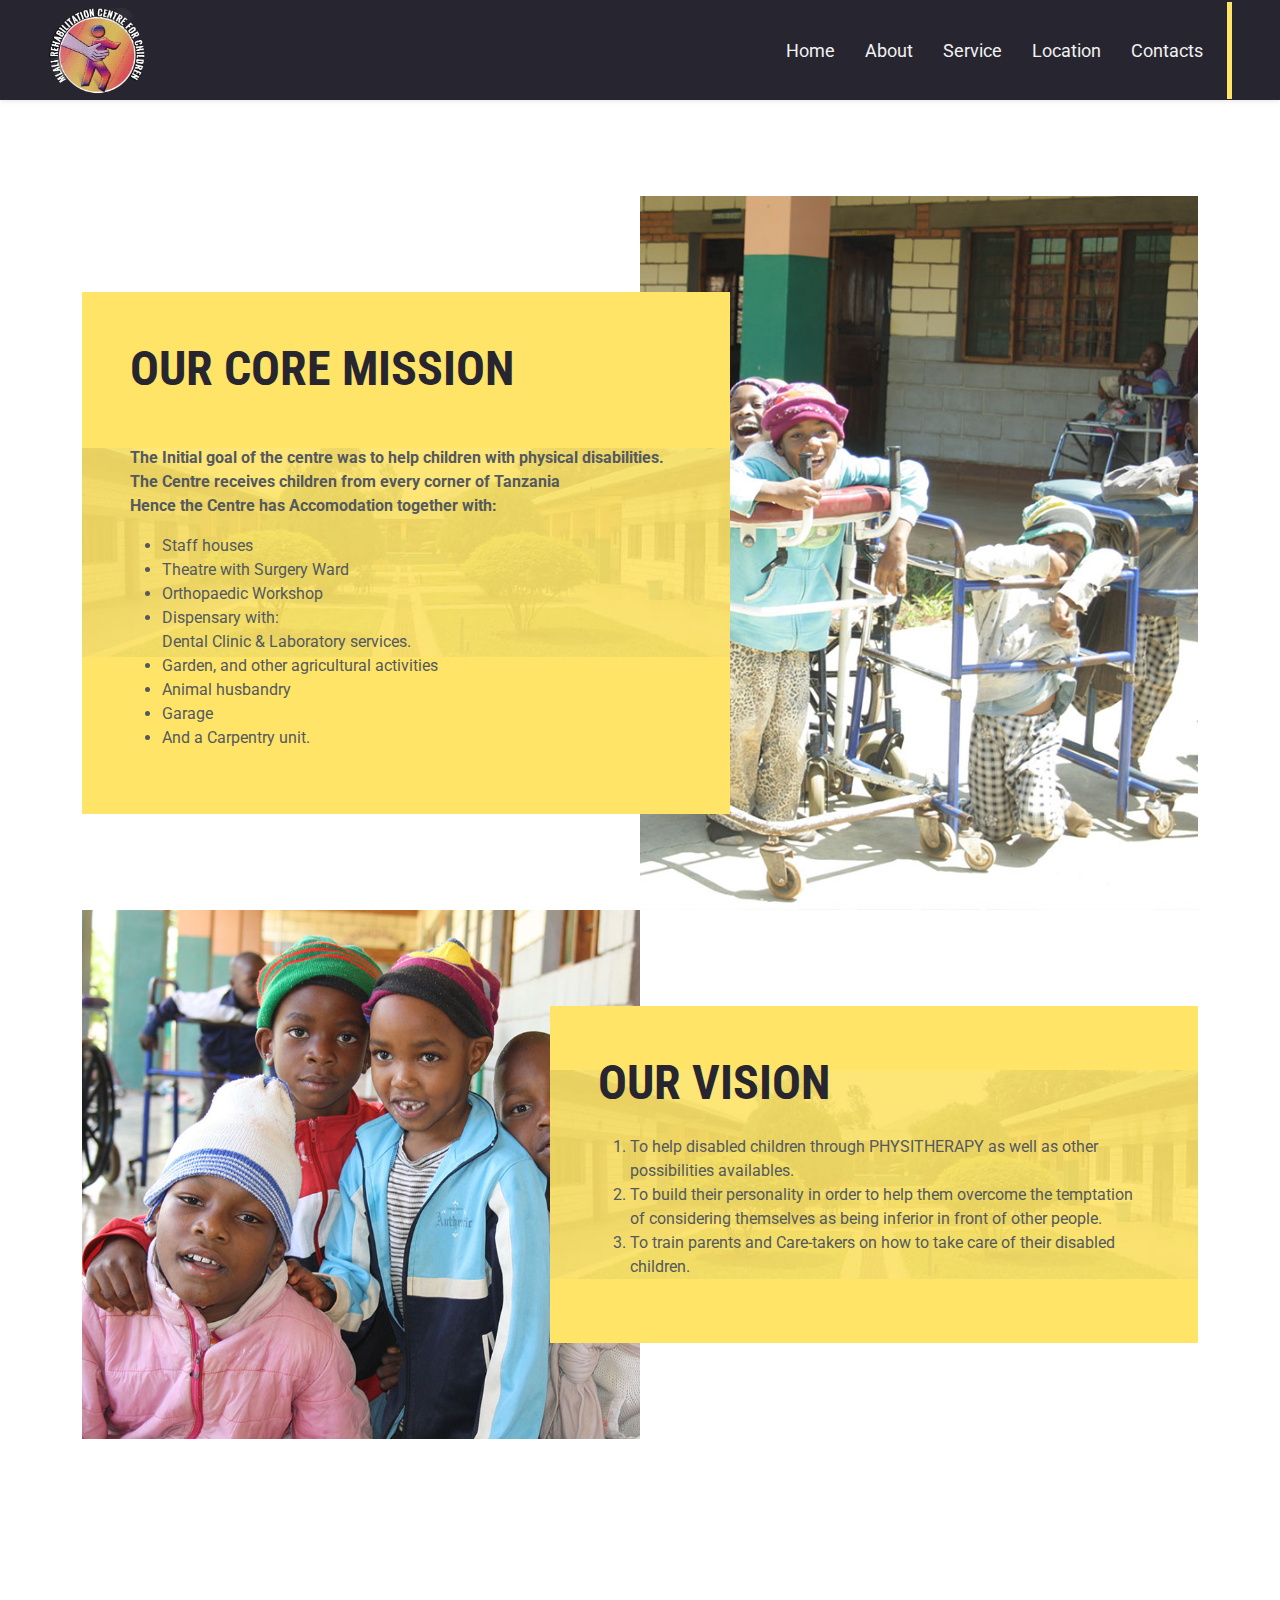
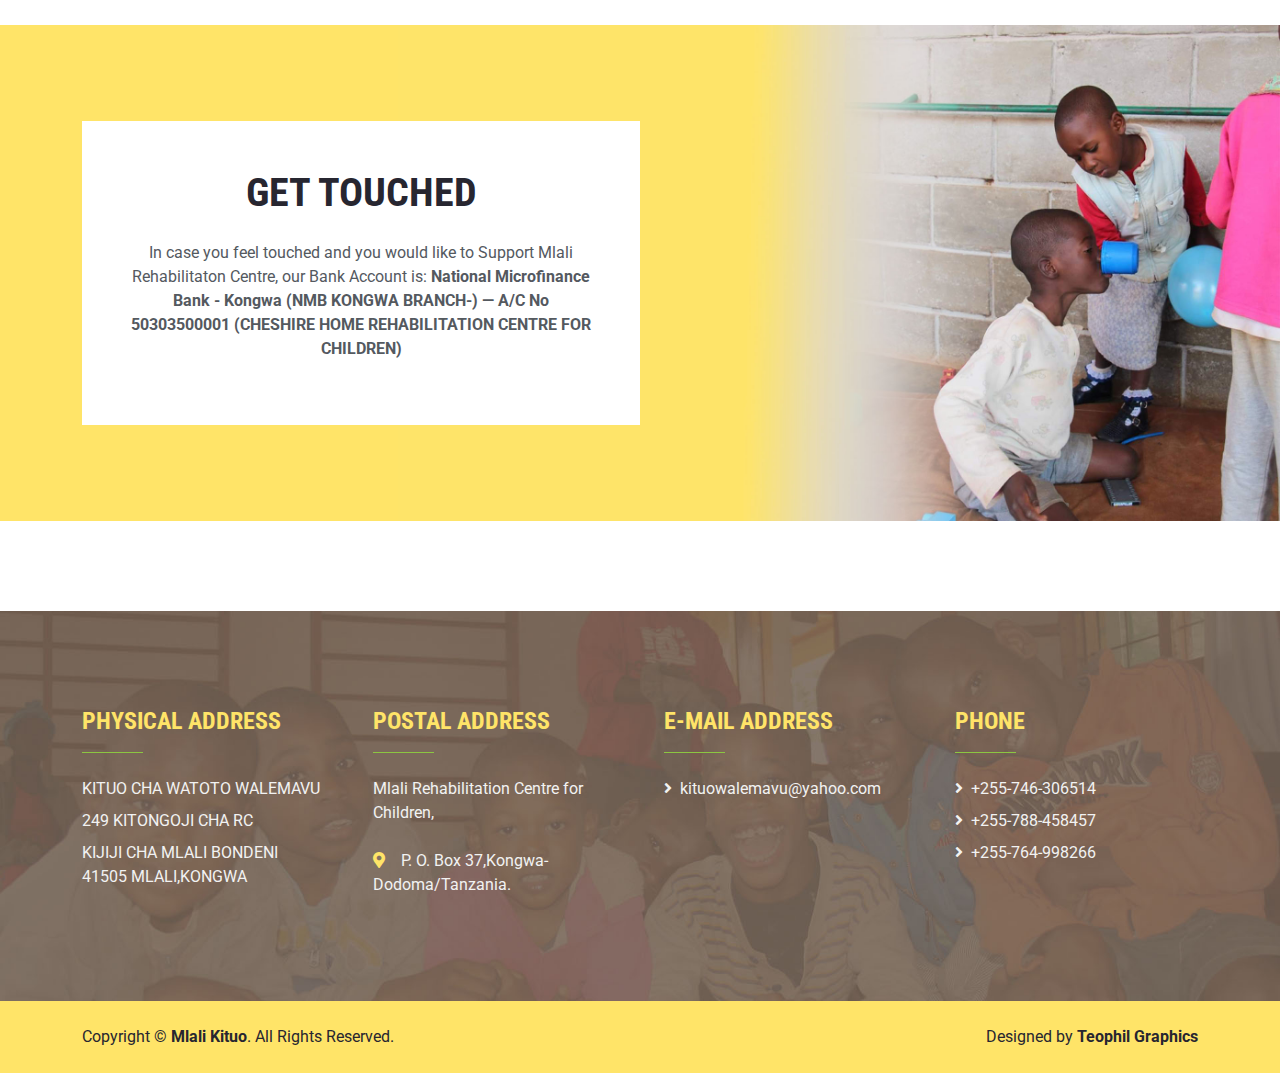
<file: about.html>
<!DOCTYPE html>
<html lang="en">

<head>
    <meta charset="utf-8">
    <title> Mlali Kituo </title>
    <meta content="width=device-width, initial-scale=1.0" name="viewport">
    <meta content="Free HTML Templates" name="keywords">
    <meta content="Free HTML Templates" name="description">

    <!-- Favicon -->
    <link href="img/fevicon.png" rel="icon" type="">

    <!-- Google Web Fonts -->
    <link rel="preconnect" href="https://fonts.gstatic.com">
    <link href="https://fonts.googleapis.com/css2?family=Roboto+Condensed:wght@400;700&family=Roboto:wght@400;700&display=swap" rel="stylesheet">  

    <!-- Icon Font Stylesheet -->
    <link href="https://cdnjs.cloudflare.com/ajax/libs/font-awesome/5.15.0/css/all.min.css" rel="stylesheet">
    <link href="https://cdn.jsdelivr.net/npm/bootstrap-icons@1.4.1/font/bootstrap-icons.css" rel="stylesheet">

    <!-- Libraries Stylesheet -->
    <link href="lib/owlcarousel/assets/owl.carousel.min.css" rel="stylesheet">

    <!-- Customized Bootstrap Stylesheet -->
    <link href="css/bootstrap.min.css" rel="stylesheet">

    <!-- Template Stylesheet -->
    <link href="css/style.css" rel="stylesheet">
</head>

<body>
    

    <!-- Navbar Start -->
    <nav class="navbar navbar-expand-lg bg-dark navbar-dark shadow-sm px-5 py-3 py-lg-0">
        <a href="index.html" class="navbar-brand p-0">
            <img class="rounded-circle me-2" src="img/LOGO.png" width="100"height="100"alt="">
        </a>
        <button class="navbar-toggler" type="button" data-bs-toggle="collapse" data-bs-target="#navbarCollapse">
            <span class="navbar-toggler-icon"></span>
        </button>
        <div class="collapse navbar-collapse" id="navbarCollapse">
            <div class="navbar-nav ms-auto py-0 pe-4 border-end border-5 border-primary">
                <a href="index.html" class="nav-item nav-link">Home</a>
                <a href="about.html" class="nav-item nav-link">About</a>
                <a href="service.html" class="nav-item nav-link">Service</a>
                 <a href="Location.html" class="nav-item nav-link">Location</a>
                <a href="contact.html" class="nav-item nav-link">Contacts</a>
            </div>
        </div>
    </nav>
    <!-- Navbar End -->

      <!-- About Start -->
    <div class="container-fluid py-5">
        <div class="container py-5">
            <div class="row gx-0 mb-3 mb-lg-0">
                <div class="col-lg-6 my-lg-5 py-lg-5">
                    <div class="about-start bg-primary p-5">
                        <h1 class="display-5 mb-4">OUR CORE MISSION</h1>
                       <p><b>
                            <br>The Initial goal of the centre was to help children with physical disabilities.
                            <br>The Centre receives children from every corner of Tanzania
                            <br>Hence the Centre has Accomodation together with:</b></p>
                        <ul>
                            <li> Staff houses</li>
                            <li>Theatre with Surgery Ward </li>
                            <li>Orthopaedic Workshop</li>
                            <li> Dispensary with:
                                <br>Dental Clinic & Laboratory services.</li>
                                <li>Garden, and other agricultural activities</li>
                                <li>Animal husbandry </li>
                                <li>Garage</li>
                                <li>And a Carpentry unit.</li>
                        </ul>

                    </div>
                </div>
                <div class="col-lg-6" style="min-height: 400px;">
                    <div class="position-relative h-100">
                        <img class="position-absolute w-100 h-100" src="img/about-1.jpg" style="object-fit: cover;">
                    </div>
                </div>
            </div>
            <div class="row gx-0">
                <div class="col-lg-6" style="min-height: 400px;">
                    <div class="position-relative h-100">
                        <img class="position-absolute w-100 h-100" src="img/about-2.jpg" style="object-fit: cover;">
                    </div>
                </div>
                <div class="col-lg-6 my-lg-5 py-lg-5">
                    <div class="about-end bg-primary p-5">
                        <h1 class="display-5 mb-4">OUR VISION</h1>
                        <ol>
                            <li>To help disabled children through PHYSITHERAPY as well as other possibilities availables.</li>
                            <li>To build their personality in order to help them overcome the temptation of considering themselves as being inferior in front of other people.</li>
                            <li>To train parents and Care-takers on how to take care of their disabled children.</li>
                        </ol>
                    </div>
                </div>
            </div>
        </div>
    </div>
    <!-- About End -->


    <!-- Quote Start -->
    <div class="container-fluid bg-primary bg-quote py-5" style="margin: 90px 0;">
        <div class="container py-5">
            <div class="row g-0 justify-content-start">
                <div class="col-lg-6">
                    <div class="bg-white text-center p-5">
                        <h1 class="mb-4">GET TOUCHED</h1>
                        <p>In case you feel touched and you would like to Support Mlali Rehabilitaton Centre, our Bank Account is:<b> National Microfinance Bank - Kongwa (NMB KONGWA BRANCH-) —
A/C No 50303500001 (CHESHIRE HOME REHABILITATION CENTRE FOR CHILDREN)</b></p>
                    </div>
                </div>
            </div>
        </div>
    </div>
    <!-- Quote End -->    

       <!-- Footer Start -->
    <div class="container-fluid bg-dark bg-footer text-light py-5">
        <div class="container py-5">

            <div class="row g-5">
                <div class="col-lg-3 col-md-6">
                    <h4 class="text-primary">PHYSICAL ADDRESS</h4>
                    <hr class="w-25 text-secondary mb-4" style="opacity: 1;">
                    <p class="mb-2">KITUO CHA WATOTO WALEMAVU</p>
                    <p class="mb-2">249 KITONGOJI CHA RC</p>
                    <P class="mb-2">KIJIJI CHA MLALI BONDENI 41505 MLALI,KONGWA</p>
                    
                </div>
          
                <div class="col-lg-3 col-md-6">
                    <h4 class="text-primary">POSTAL ADDRESS</h4>
                    <hr class="w-25 text-secondary mb-4" style="opacity: 1;">
                    <p class="mb-4">Mlali Rehabilitation Centre for Children,</p>
                    <p class="mb-2"><i class="fa fa-map-marker-alt text-primary me-3"></i>P. O. Box 37,Kongwa-Dodoma/Tanzania.</p>
                </div>

                <div class="col-lg-3 col-md-6">
                    <h4 class="text-primary">E-MAIL ADDRESS</h4>
                    <hr class="w-25 text-secondary mb-4" style="opacity: 1;">
                    <div class="d-flex flex-column justify-content-start">
                        <a class="text-light mb-2" href="#"><i class="fa fa-angle-right me-2"></i>kituowalemavu@yahoo.com</a>
                    
                    </div>
                </div>
                <div class="col-lg-3 col-md-6">
                    <h4 class="text-primary">PHONE</h4>
                    <hr class="w-25 text-secondary mb-4" style="opacity: 1;">
                    <div class="d-flex flex-column justify-content-start">
                        <a class="text-light mb-2" href="#"><i class="fa fa-angle-right me-2"></i>+255-746-306514</a>
                        <a class="text-light mb-2" href="#"><i class="fa fa-angle-right me-2"></i>+255-788-458457</a>
                        <a class="text-light mb-2" href="#"><i class="fa fa-angle-right me-2"></i>+255-764-998266</a>
                       
                 </div>
                </div>
                
            </div>
        </div>
    </div>
    <div class="container-fluid bg-primary text-dark py-4">
        <div class="container">
            <div class="row g-0">
                <div class="col-md-6 text-center text-md-start">
                    <p class="mb-md-0">Copyright &copy; <a class="text-dark fw-bold" href="#">Mlali Kituo</a>. All Rights Reserved.</p>
                </div>
                <div class="col-md-6 text-center text-md-end">
                    <p class="mb-0">Designed by <a class="text-dark fw-bold" href="">Teophil Graphics</a></p>
                </div>
            </div>
        </div>
    </div>
    <!-- Footer End -->


    <!-- Back to Top -->
    <a href="#" class="btn btn-lg btn-secondary btn-lg-square rounded-circle back-to-top"><i class="bi bi-arrow-up"></i></a>


    <!-- JavaScript Libraries -->
    <script src="https://code.jquery.com/jquery-3.4.1.min.js"></script>
    <script src="https://cdn.jsdelivr.net/npm/bootstrap@5.0.0/dist/js/bootstrap.bundle.min.js"></script>
    <script src="lib/easing/easing.min.js"></script>
    <script src="lib/waypoints/waypoints.min.js"></script>
    <script src="lib/owlcarousel/owl.carousel.min.js"></script>

    <!-- Template Javascript -->
    <script src="js/main.js"></script>
</body>

</html>
</file>
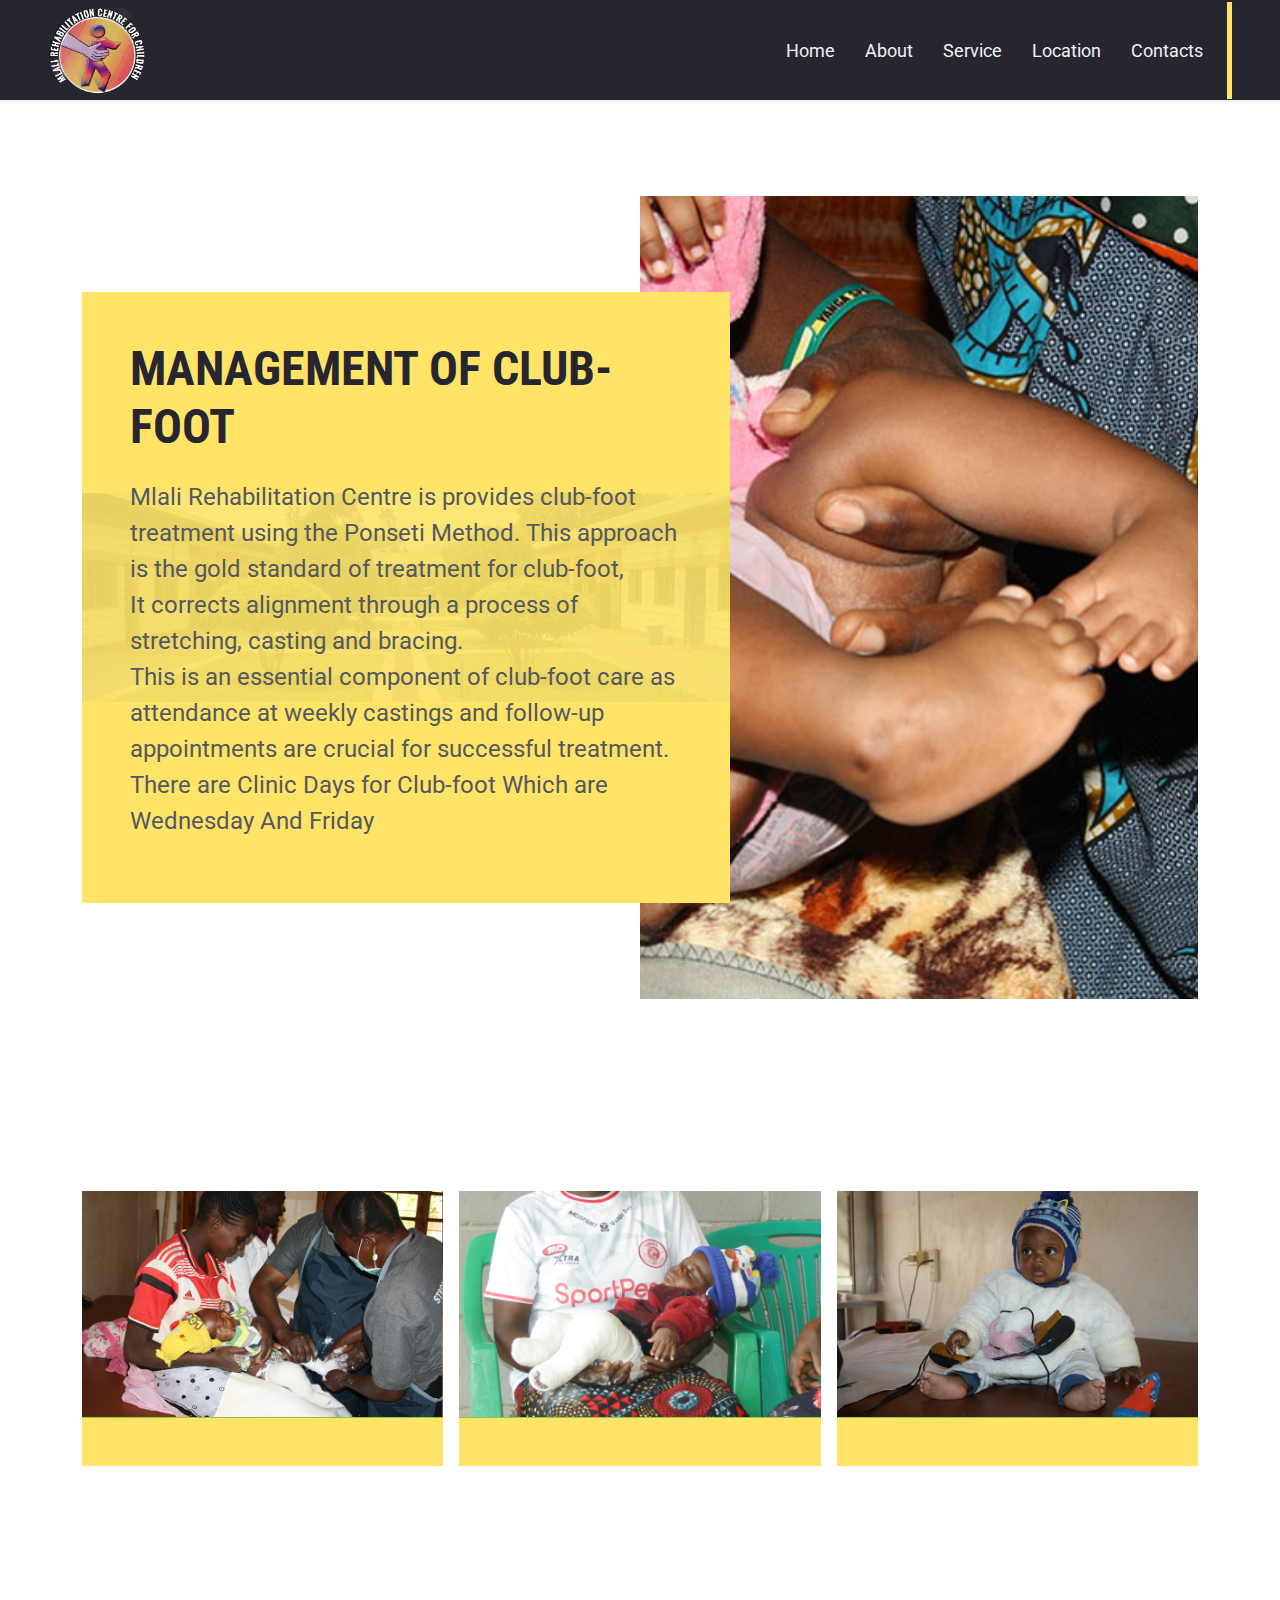
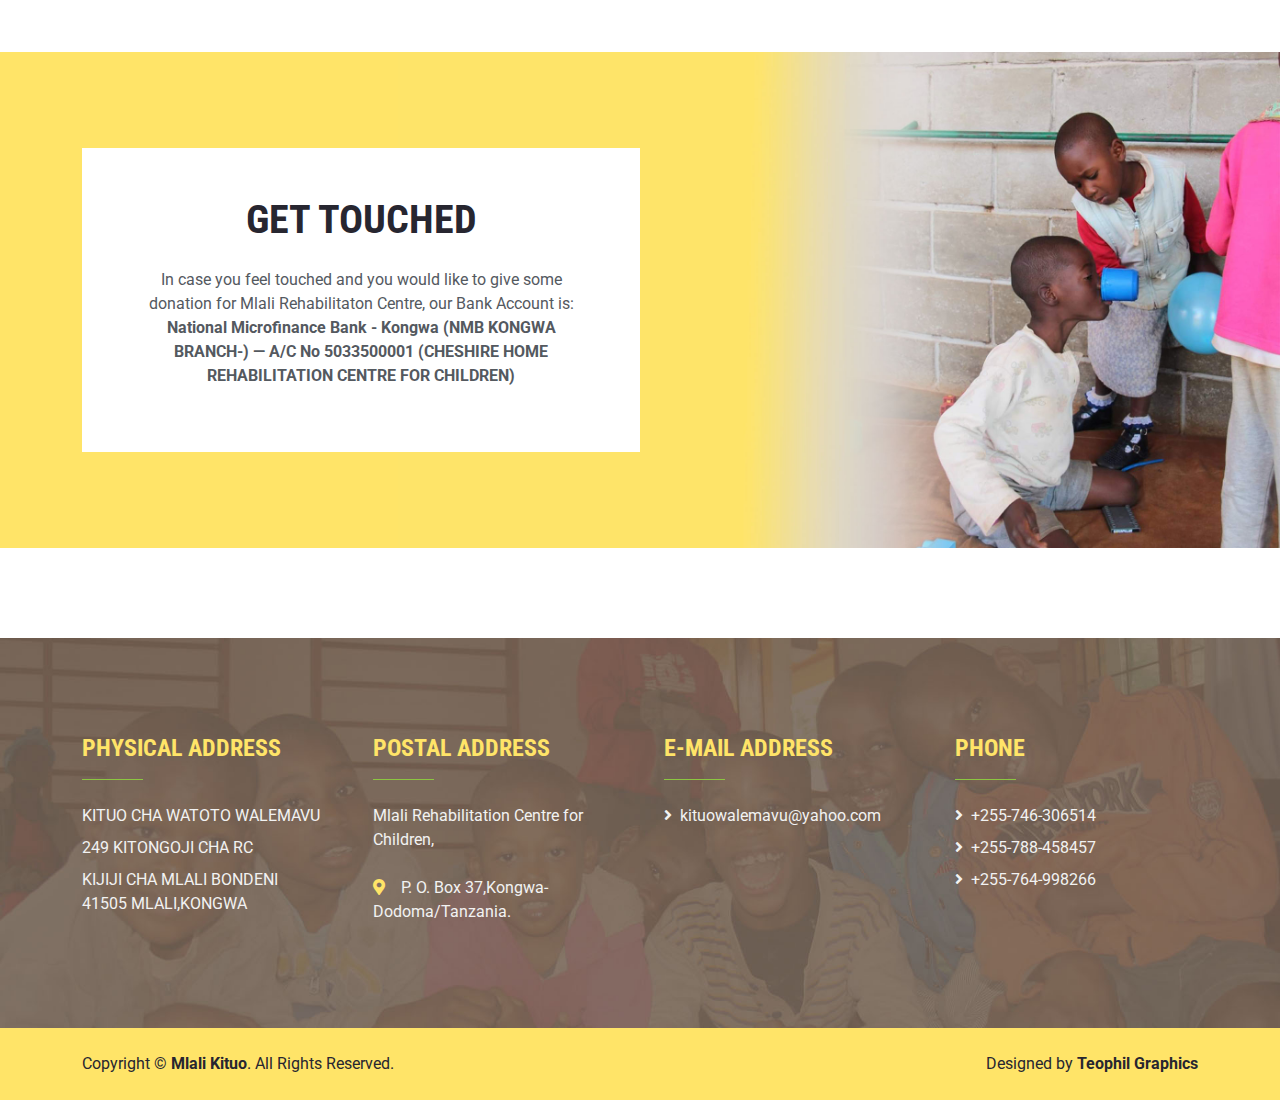
<file: CLUB-FOOT.html>
<!DOCTYPE html>
<html lang="en">

<head>
    <meta charset="utf-8">
    <title> Mlali Kituo </title>
    <meta content="width=device-width, initial-scale=1.0" name="viewport">
    <meta content="Free HTML Templates" name="keywords">
    <meta content="Free HTML Templates" name="description">

    <!-- Favicon -->
    <link href="img/fevicon.png" rel="icon" type="">

    <!-- Google Web Fonts -->
    <link rel="preconnect" href="https://fonts.gstatic.com">
    <link href="https://fonts.googleapis.com/css2?family=Roboto+Condensed:wght@400;700&family=Roboto:wght@400;700&display=swap" rel="stylesheet">  

    <!-- Icon Font Stylesheet -->
    <link href="https://cdnjs.cloudflare.com/ajax/libs/font-awesome/5.15.0/css/all.min.css" rel="stylesheet">
    <link href="https://cdn.jsdelivr.net/npm/bootstrap-icons@1.4.1/font/bootstrap-icons.css" rel="stylesheet">

    <!-- Libraries Stylesheet -->
    <link href="lib/owlcarousel/assets/owl.carousel.min.css" rel="stylesheet">

    <!-- Customized Bootstrap Stylesheet -->
    <link href="css/bootstrap.min.css" rel="stylesheet">

    <!-- Template Stylesheet -->
    <link href="css/style.css" rel="stylesheet">
</head>

<body>
    

    <!-- Navbar Start -->
    <nav class="navbar navbar-expand-lg bg-dark navbar-dark shadow-sm px-5 py-3 py-lg-0">
        <a href="index.html" class="navbar-brand p-0">
            <img class="rounded-circle me-2" src="img/LOGO.png" width="100"height="100"alt="">
        </a>
        <button class="navbar-toggler" type="button" data-bs-toggle="collapse" data-bs-target="#navbarCollapse">
            <span class="navbar-toggler-icon"></span>
        </button>
        <div class="collapse navbar-collapse" id="navbarCollapse">
            <div class="navbar-nav ms-auto py-0 pe-4 border-end border-5 border-primary">
                <a href="index.html" class="nav-item nav-link">Home</a>
                <a href="about.html" class="nav-item nav-link">About</a>
                <a href="service.html" class="nav-item nav-link">Service</a>
                 <a href="Location.html" class="nav-item nav-link">Location</a>
                <a href="contact.html" class="nav-item nav-link">Contacts</a>
            </div>
        </div>
    </nav>
    <!-- Navbar End -->

      <!-- Club-foot Start -->
    <div class="container-fluid py-5">
        <div class="container py-5">
            <div class="row gx-0 mb-3 mb-lg-0">
                <div class="col-lg-6 my-lg-5 py-lg-5">
                    <div class="about-start bg-primary p-5">
                        <h1 class="display-5 mb-4">MANAGEMENT OF CLUB-FOOT</h1>
                        <b><p class="fs-4 fw-normal">
                                Mlali Rehabilitation Centre is provides club-foot treatment using the Ponseti Method. This approach is the gold standard of treatment for club-foot,
                                <br>It corrects alignment through a process of stretching, casting and bracing.
                                <br>This is an essential component of club-foot care as attendance at weekly castings and follow-up appointments are crucial for successful treatment.
                                <br>There are Clinic Days for Club-foot Which are Wednesday And Friday
                        </p></b>
                    </div>
                </div>
                <div class="col-lg-6" style="min-height: 400px;">
                    <div class="position-relative h-100">
                        <img class="position-absolute w-100 h-100" src="img/1clubfoot.jpg" style="object-fit: cover;">
                    </div>
                </div>
            </div>
            
        </div>
    </div>
    <!-- Club-foot End -->

     <!--Picture start-->
 <div class="container-fluid py-5">
        <div class="container py-5">
  <div class="row g-3">
                <div class="col-xl-4 col-lg-6">
                    <div class="blog-item bg-primary">
                        <img class="img-fluid w-100" src="img/clubfoot-1.jpg" alt="">
                        
                        <div class="d-flex justify-content-between border-top border-secondary p-4">
                            <div class="d-flex align-items-center">
                               
                                <small></small>
                            </div>
                            
                        </div>
                    </div>
                </div>

                <div class="col-xl-4 col-lg-6">
                    <div class="blog-item bg-primary">
                        <img class="img-fluid w-100" src="img/clubfoot-2.jpg" alt="">
                        
                        <div class="d-flex justify-content-between border-top border-secondary p-4">
                            <div class="d-flex align-items-center">
                               
                                <small class="text-uppercase"></small>
                            </div>
                            
                        </div>
                    </div>
                </div>

                <div class="col-xl-4 col-lg-6">
                    <div class="blog-item bg-primary">
                        <img class="img-fluid w-100" src="img/clubfoot-3.jpg" alt="">
                        
                        <div class="d-flex justify-content-between border-top border-secondary p-4">
                            <div class="d-flex align-items-center">
                               
                                <h></h>
                            </div>
                            
                        </div>
                    </div>
                </div>


            </div>
        </div>
    </div>
 <!--Picture ends-->


    <!-- Quote Start -->
    <div class="container-fluid bg-primary bg-quote py-5" style="margin: 90px 0;">
        <div class="container py-5">
            <div class="row g-0 justify-content-start">
                <div class="col-lg-6">
                    <div class="bg-white text-center p-5">
                        <h1 class="mb-4">GET TOUCHED</h1>
                        <p>In case you feel touched and you would like to give some donation for Mlali Rehabilitaton Centre, our Bank Account is:<b> National Microfinance Bank - Kongwa (NMB KONGWA BRANCH-) —
A/C No 5033500001 (CHESHIRE HOME REHABILITATION CENTRE FOR CHILDREN)</b></p>
                    </div>
                </div>
            </div>
        </div>
    </div>
    <!-- Quote End -->    

       <!-- Footer Start -->
    <div class="container-fluid bg-dark bg-footer text-light py-5">
        <div class="container py-5">

            <div class="row g-5">
                <div class="col-lg-3 col-md-6">
                    <h4 class="text-primary">PHYSICAL ADDRESS</h4>
                    <hr class="w-25 text-secondary mb-4" style="opacity: 1;">
                    <p class="mb-2">KITUO CHA WATOTO WALEMAVU</p>
                    <p class="mb-2">249 KITONGOJI CHA RC</p>
                    <P class="mb-2">KIJIJI CHA MLALI BONDENI 41505 MLALI,KONGWA</p>
                    
                </div>
          
                <div class="col-lg-3 col-md-6">
                    <h4 class="text-primary">POSTAL ADDRESS</h4>
                    <hr class="w-25 text-secondary mb-4" style="opacity: 1;">
                    <p class="mb-4">Mlali Rehabilitation Centre for Children,</p>
                    <p class="mb-2"><i class="fa fa-map-marker-alt text-primary me-3"></i>P. O. Box 37,Kongwa-Dodoma/Tanzania.</p>
                </div>

                <div class="col-lg-3 col-md-6">
                    <h4 class="text-primary">E-MAIL ADDRESS</h4>
                    <hr class="w-25 text-secondary mb-4" style="opacity: 1;">
                    <div class="d-flex flex-column justify-content-start">
                        <a class="text-light mb-2" href="#"><i class="fa fa-angle-right me-2"></i>kituowalemavu@yahoo.com</a>
                    
                    </div>
                </div>
                <div class="col-lg-3 col-md-6">
                    <h4 class="text-primary">PHONE</h4>
                    <hr class="w-25 text-secondary mb-4" style="opacity: 1;">
                    <div class="d-flex flex-column justify-content-start">
                        <a class="text-light mb-2" href="#"><i class="fa fa-angle-right me-2"></i>+255-746-306514</a>
                        <a class="text-light mb-2" href="#"><i class="fa fa-angle-right me-2"></i>+255-788-458457</a>
                        <a class="text-light mb-2" href="#"><i class="fa fa-angle-right me-2"></i>+255-764-998266</a>
                       
                 </div>
                </div>
                
            </div>
        </div>
    </div>
    <div class="container-fluid bg-primary text-dark py-4">
        <div class="container">
            <div class="row g-0">
                <div class="col-md-6 text-center text-md-start">
                    <p class="mb-md-0">Copyright &copy; <a class="text-dark fw-bold" href="#">Mlali Kituo</a>. All Rights Reserved.</p>
                </div>
                <div class="col-md-6 text-center text-md-end">
                    <p class="mb-0">Designed by <a class="text-dark fw-bold" href="">Teophil Graphics</a></p>
                </div>
            </div>
        </div>
    </div>
    <!-- Footer End -->


    <!-- Back to Top -->
    <a href="#" class="btn btn-lg btn-secondary btn-lg-square rounded-circle back-to-top"><i class="bi bi-arrow-up"></i></a>


    <!-- JavaScript Libraries -->
    <script src="https://code.jquery.com/jquery-3.4.1.min.js"></script>
    <script src="https://cdn.jsdelivr.net/npm/bootstrap@5.0.0/dist/js/bootstrap.bundle.min.js"></script>
    <script src="lib/easing/easing.min.js"></script>
    <script src="lib/waypoints/waypoints.min.js"></script>
    <script src="lib/owlcarousel/owl.carousel.min.js"></script>

    <!-- Template Javascript -->
    <script src="js/main.js"></script>
</body>

</html>
</file>
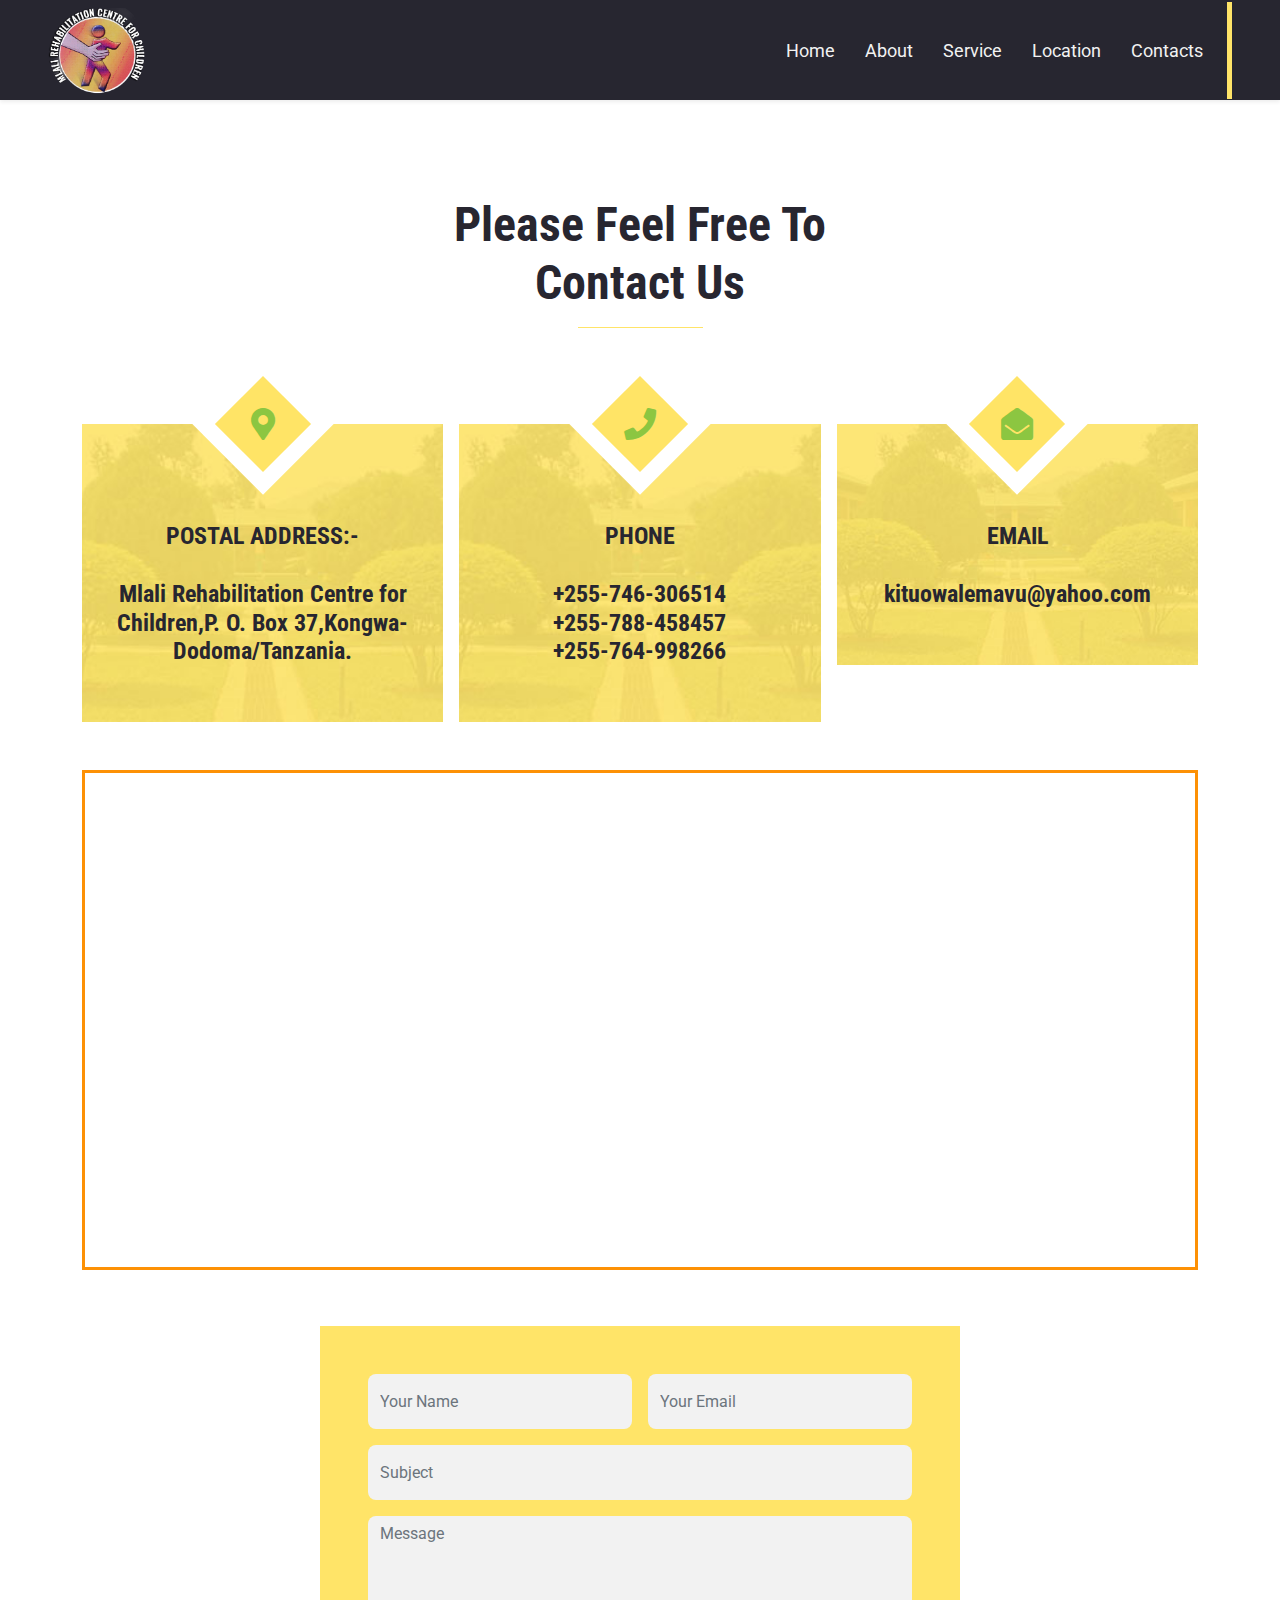
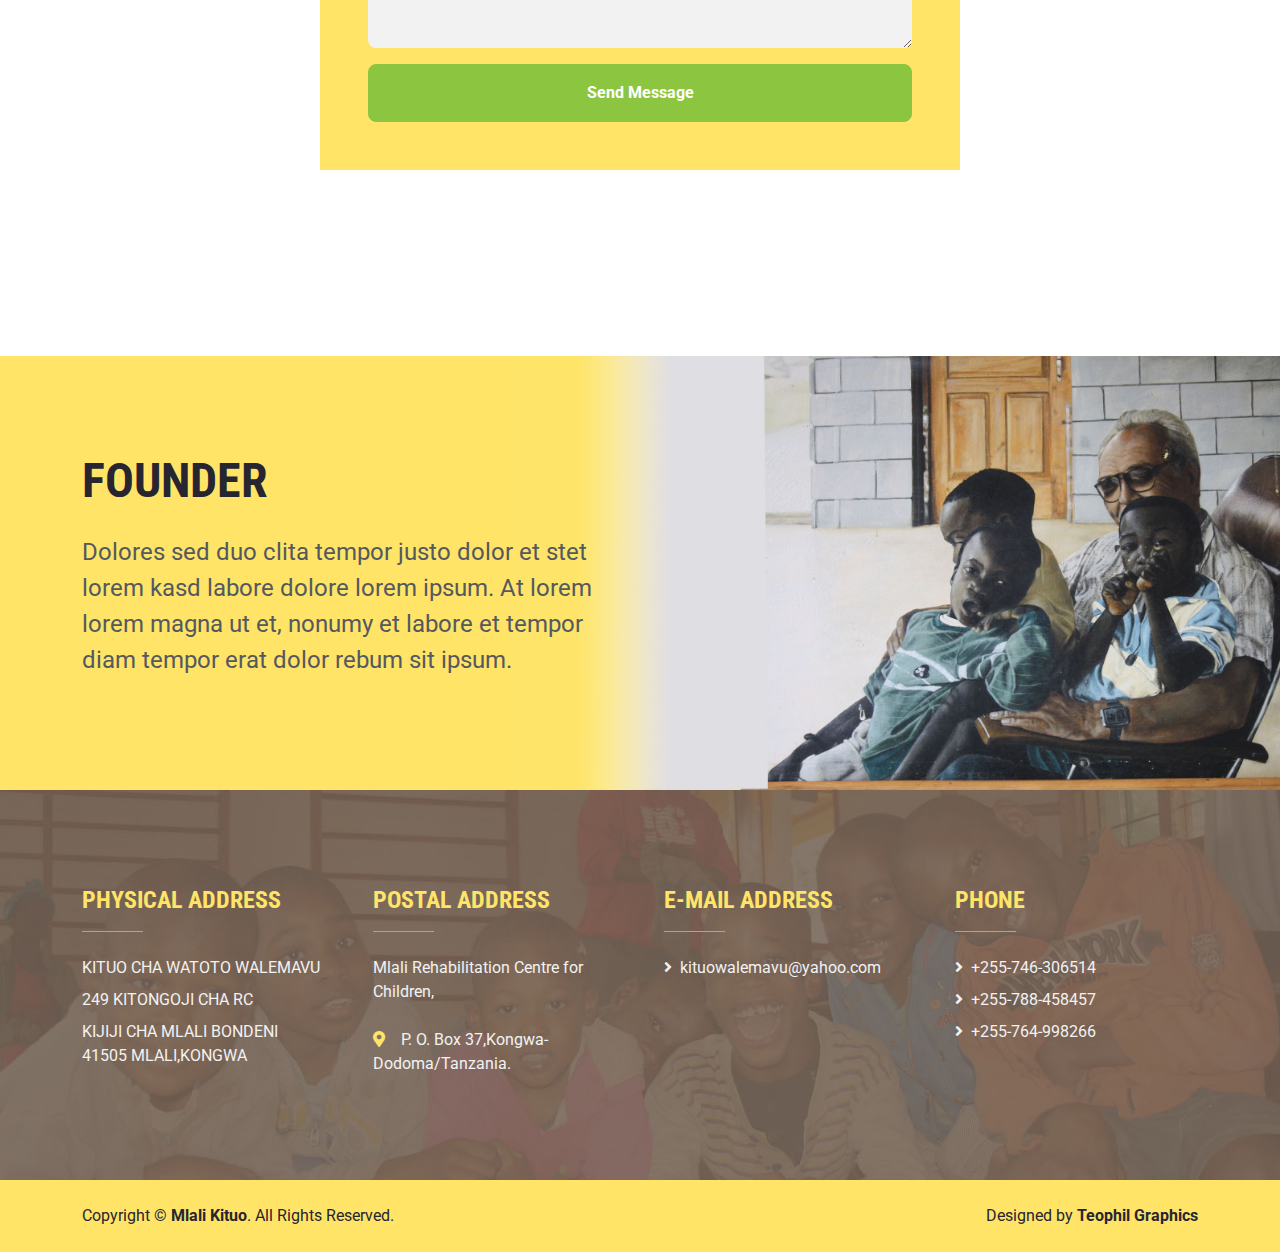
<file: contact.html>
<!DOCTYPE html>
<html lang="en">

<head>
    <meta charset="utf-8">
    <title>MLALI REHABILITATION CENTRE FOR CHILDREN</title>
    <meta content="width=device-width, initial-scale=1.0" name="viewport">
    <meta content="Free HTML Templates" name="keywords">
    <meta content="Free HTML Templates" name="description">

    <!-- Favicon -->
    <link href="img/fevicon.png" rel="icon" type="">

    <!-- Google Web Fonts -->
    <link rel="preconnect" href="https://fonts.gstatic.com">
    <link href="https://fonts.googleapis.com/css2?family=Roboto+Condensed:wght@400;700&family=Roboto:wght@400;700&display=swap" rel="stylesheet">  

    <!-- Icon Font Stylesheet -->
    <link href="https://cdnjs.cloudflare.com/ajax/libs/font-awesome/5.15.0/css/all.min.css" rel="stylesheet">
    <link href="https://cdn.jsdelivr.net/npm/bootstrap-icons@1.4.1/font/bootstrap-icons.css" rel="stylesheet">

    <!-- Libraries Stylesheet -->
    <link href="lib/owlcarousel/assets/owl.carousel.min.css" rel="stylesheet">

    <!-- Customized Bootstrap Stylesheet -->
    <link href="css/bootstrap.min.css" rel="stylesheet">

    <!-- Template Stylesheet -->
    <link href="css/style.css" rel="stylesheet">
</head>

<body>
    

    <!-- Navbar Start -->
    <nav class="navbar navbar-expand-lg bg-dark navbar-dark shadow-sm px-5 py-3 py-lg-0">
        <a href="index.html" class="navbar-brand p-0">
           <img class="rounded-circle me-2" src="img/LOGO.png" width="100"height="100"alt="">
        </a>
        <button class="navbar-toggler" type="button" data-bs-toggle="collapse" data-bs-target="#navbarCollapse">
            <span class="navbar-toggler-icon"></span>
        </button>
        <div class="collapse navbar-collapse" id="navbarCollapse">
            <div class="navbar-nav ms-auto py-0 pe-4 border-end border-5 border-primary">
                <a href="index.html" class="nav-item nav-link">Home</a>
                <a href="about.html" class="nav-item nav-link">About</a>
                <a href="service.html" class="nav-item nav-link">Service</a>
                 <a href="Location.html" class="nav-item nav-link">Location</a>
                <a href="contact.html" class="nav-item nav-link">Contacts</a>
            </div>
        </div>
    </nav>
    <!-- Navbar End -->

    <!-- Contact Start -->
    <div class="container-fluid py-5">
        <div class="container py-5">
            <div class="text-center mx-auto mb-5" style="max-width: 500px;">
                <h1 class="display-5">Please Feel Free To Contact Us</h1>
                <hr class="w-25 mx-auto text-primary" style="opacity: 1;">
            </div>
            <div class="row g-3 mb-5">
                <div class="col-lg-4 col-md-6 pt-5">
                    <div class="contact-item d-flex flex-column align-items-center justify-content-center text-center pb-5">
                        <div class="contact-icon p-3">
                            <div><i class="fa fa-2x fa-map-marker-alt"></i></div>
                        </div>
                        <h4 class="mt-5">POSTAL ADDRESS:-<br>
                        <br> Mlali Rehabilitation Centre for Children,P. O. Box 37,Kongwa-Dodoma/Tanzania.</h4>
                    </div>
                </div>
                <div class="col-lg-4 col-md-6 pt-5">
                    <div class="contact-item d-flex flex-column align-items-center justify-content-center text-center pb-5">
                        <div class="contact-icon p-3">
                            <div><i class="fa fa-2x fa-phone"></i></div>
                        </div>
                        <h4 class="mt-5">PHONE<br><br>+255-746-306514<br>+255-788-458457<br> +255-764-998266</h4>
                    </div>
                </div>
                <div class="col-lg-4 col-md-6 pt-5">
                    <div class="contact-item d-flex flex-column align-items-center justify-content-center text-center pb-5">
                        <div class="contact-icon p-3">
                            <div><i class="fa fa-2x fa-envelope-open"></i></div>
                        </div>
                        <h4 class="mt-5">EMAIL<br><br>kituowalemavu@yahoo.com</h4>
                    </div>
                </div>
            </div>
            <div class="row mb-2">
                <div class="col-12" style="height: 500px;">
                    <div class="position-relative h-100">
                        <iframe class="position-relative w-100 h-100"
                            src="https://www.google.com/maps/embed?pb=!1m18!1m12!1m3!1d4060838.873699448!2d32.5378161!3d-6.307934299999994!2m3!1f0!2f0!3f0!3m2!1i1024!2i768!4f13.1!3m3!1m2!1s0x185028c13445851b%3A0x43f06ec9861697bd!2sKituo%20cha%20watoto%20walemavu!5e0!3m2!1sen!2stz!4v1680748439449!5m2!1sen!2stz" width="600" height="450" style="border:solid #fd9105;" allowfullscreen="" loading="lazy" referrerpolicy="no-referrer-when-downgrade"
                            frameborder="0" style="border:1px ;" allowfullscreen="" aria-hidden="false"
                            tabindex="0"></iframe>
                    </div>
                </div>
            </div>
            <div class="row justify-content-center position-relative" style="margin-top:5px; z-index: 7;">
                <div class="col-lg-8">
                    <div class="bg-primary p-5 m-5 mb-0">
                        <form onsubmit="sendEmail(); reset(); return false;">
                            <div class="row g-3">
                                <div class="col-12 col-sm-6">
                                    <input type="text" class="form-control bg-light border-0" placeholder="Your Name" style="height: 55px;" required>
                                </div>
                                <div class="col-12 col-sm-6">
                                    <input type="email" class="form-control bg-light border-0" placeholder="Your Email" style="height: 55px;"required>
                                </div>
                                <div class="col-12">
                                    <input type="text" class="form-control bg-light border-0" placeholder="Subject" style="height: 55px;"required>
                                </div>
                                <div class="col-12">
                                    <textarea class="form-control bg-light border-0" rows="5" placeholder="Message"></textarea>
                                </div>
                                <div class="col-12">
                                    <button class="btn btn-secondary w-100 py-3" type="submit">Send Message</button>
                                </div>
                            </div>
                        </form>
                    </div>
                </div>
            </div>
        </div>
    </div>
    
    <!-- Contact End -->


    <!-- Call To Action Start -->
    <div class="container-fluid bg-primary bg-call-to-action py-5" style="margin-top: 90px;">
        <div class="container py-5">
            <div class="row g-0 justify-content-start">
                <div class="col-lg-6">
                    <h1 class="display-5 mb-4">FOUNDER</h1>
                    <p class="fs-4 fw-normal">Dolores sed duo clita tempor justo dolor et stet lorem kasd labore dolore lorem ipsum. At lorem lorem magna ut et, nonumy et labore et tempor diam tempor erat dolor rebum sit ipsum.</p>
            
                </div>
            </div>
        </div>
    </div>
    <!-- Call To Action Start -->
    

      <!-- Footer Start -->
    <div class="container-fluid bg-dark bg-footer text-light py-5">
        <div class="container py-5">

            <div class="row g-5">
                <div class="col-lg-3 col-md-6">
                    <h4 class="text-primary">PHYSICAL ADDRESS</h4>
                    <hr class="w-25 text-secondary mb-4" style="opacity: 1;">
                    <p class="mb-2">KITUO CHA WATOTO WALEMAVU</p>
                    <p class="mb-2">249 KITONGOJI CHA RC</p>
                    <P class="mb-2">KIJIJI CHA MLALI BONDENI 41505 MLALI,KONGWA</p>
                    
                </div>
          
                <div class="col-lg-3 col-md-6">
                    <h4 class="text-primary">POSTAL ADDRESS</h4>
                    <hr class="w-25 text-secondary mb-4" style="opacity: 1;">
                    <p class="mb-4">Mlali Rehabilitation Centre for Children,</p>
                    <p class="mb-2"><i class="fa fa-map-marker-alt text-primary me-3"></i>P. O. Box 37,Kongwa-Dodoma/Tanzania.</p>
                </div>

                <div class="col-lg-3 col-md-6">
                    <h4 class="text-primary">E-MAIL ADDRESS</h4>
                    <hr class="w-25 text-secondary mb-4" style="opacity: 1;">
                    <div class="d-flex flex-column justify-content-start">
                        <a class="text-light mb-2" href="#"><i class="fa fa-angle-right me-2"></i>kituowalemavu@yahoo.com</a>
                    
                    </div>
                </div>
                <div class="col-lg-3 col-md-6">
                    <h4 class="text-primary">PHONE</h4>
                    <hr class="w-25 text-secondary mb-4" style="opacity: 1;">
                    <div class="d-flex flex-column justify-content-start">
                        <a class="text-light mb-2" href="#"><i class="fa fa-angle-right me-2"></i>+255-746-306514</a>
                        <a class="text-light mb-2" href="#"><i class="fa fa-angle-right me-2"></i>+255-788-458457</a>
                        <a class="text-light mb-2" href="#"><i class="fa fa-angle-right me-2"></i>+255-764-998266</a>
                       
                 </div>
                </div>
                
            </div>
        </div>
    </div>
    <div class="container-fluid bg-primary text-dark py-4">
        <div class="container">
            <div class="row g-0">
                <div class="col-md-6 text-center text-md-start">
                    <p class="mb-md-0">Copyright &copy; <a class="text-dark fw-bold" href="#">Mlali Kituo</a>. All Rights Reserved.</p>
                </div>
                <div class="col-md-6 text-center text-md-end">
                    <p class="mb-0">Designed by <a class="text-dark fw-bold" href="">Teophil Graphics</a></p>
                </div>
            </div>
        </div>
    </div>
    <!-- Footer End -->


    <!-- Back to Top -->
    <a href="#" class="btn btn-lg btn-secondary btn-lg-square rounded-circle back-to-top"><i class="bi bi-arrow-up"></i></a>


    <!-- JavaScript Libraries -->
    <script src="https://code.jquery.com/jquery-3.4.1.min.js"></script>
    <script src="https://cdn.jsdelivr.net/npm/bootstrap@5.0.0/dist/js/bootstrap.bundle.min.js"></script>
    <script src="lib/easing/easing.min.js"></script>
    <script src="lib/waypoints/waypoints.min.js"></script>
    <script src="lib/owlcarousel/owl.carousel.min.js"></script>

    <!-- Template Javascript -->
    <script src="js/main.js"></script>

    <!-- SEND EMAIL-->
    <script src="https://smtpjs.com/v3/smtp.js"></script>
    <script type="text/javascript">
        function sendEmail(){
            Email.send({
                    Host : "smtp.gmail.com",
                    Username : "username",
                    Password : "password",
                    To : 'them@website.com',
                    From : "you@isp.com",
                    Subject : "This is the subject",
                    Body : "And this is the body"
                }).then(
                  message => alert(message)
                );
    </script>

</body>

</html>
</file>
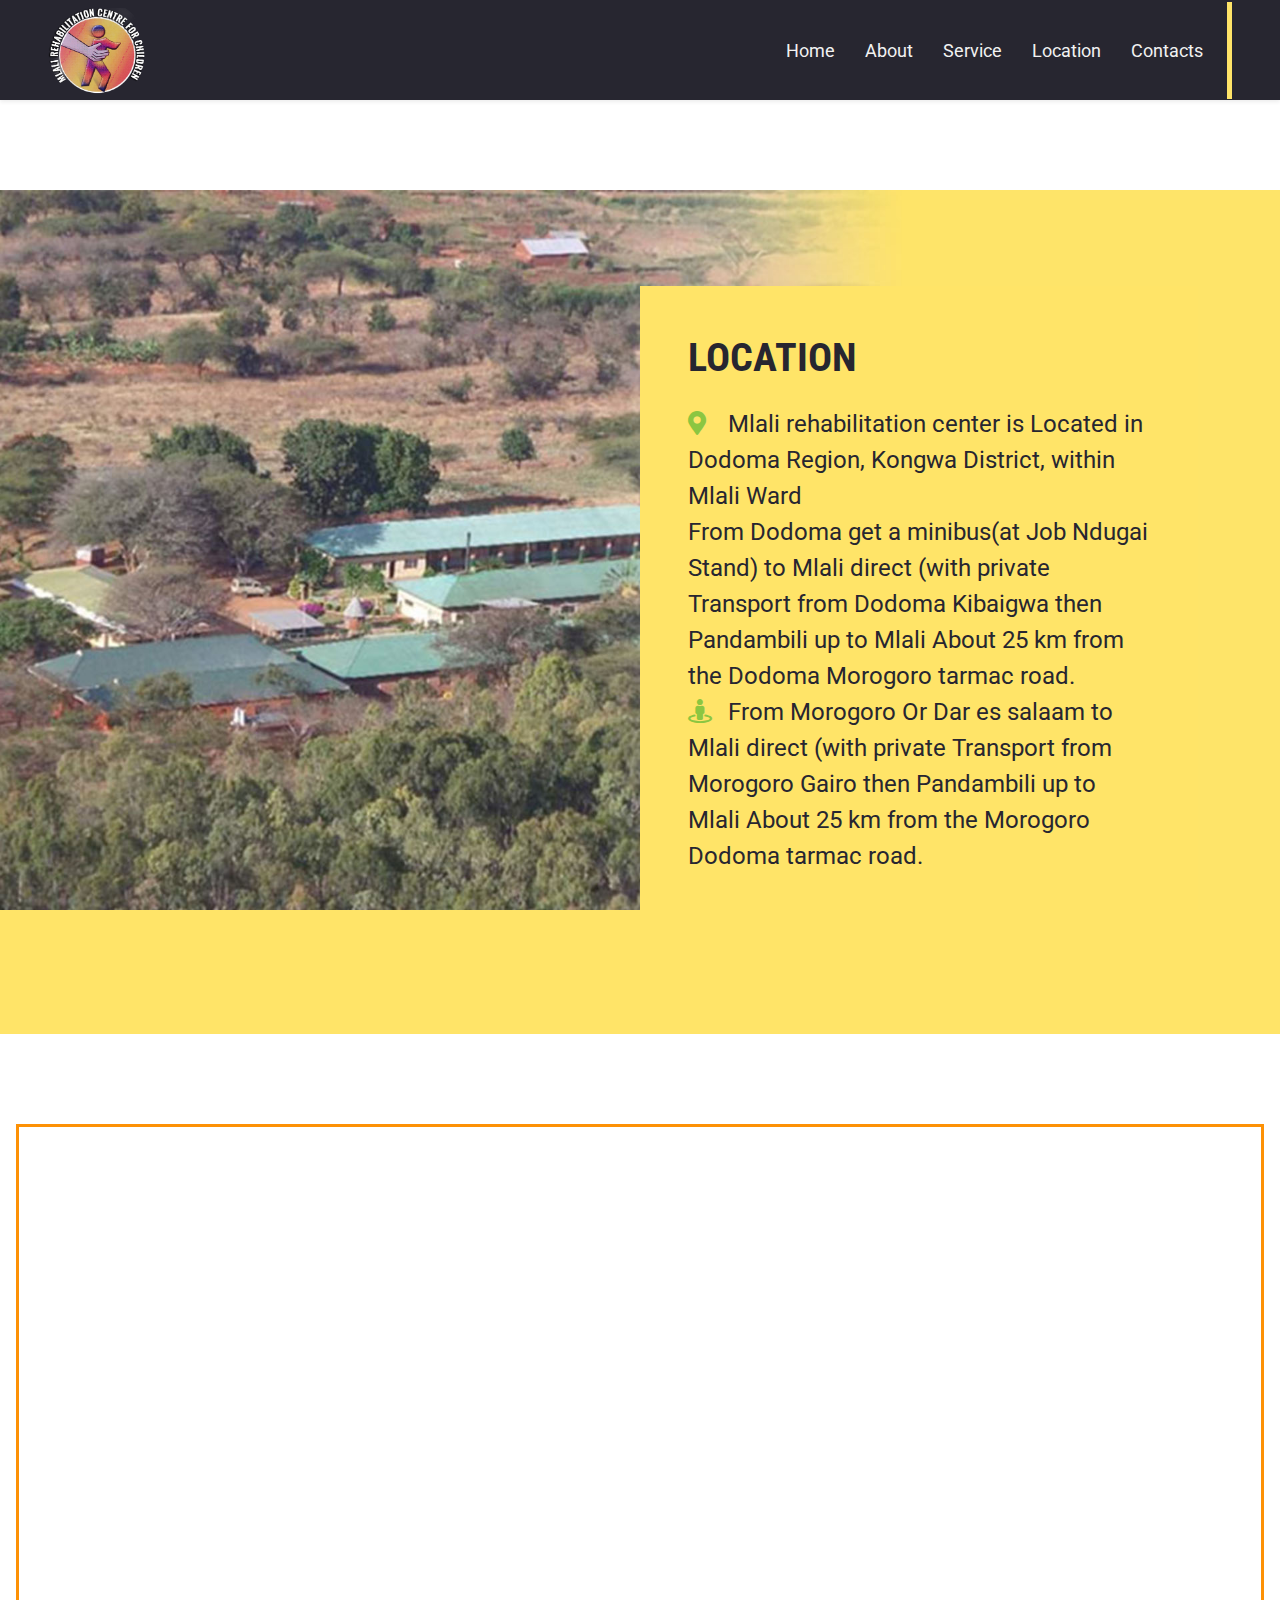
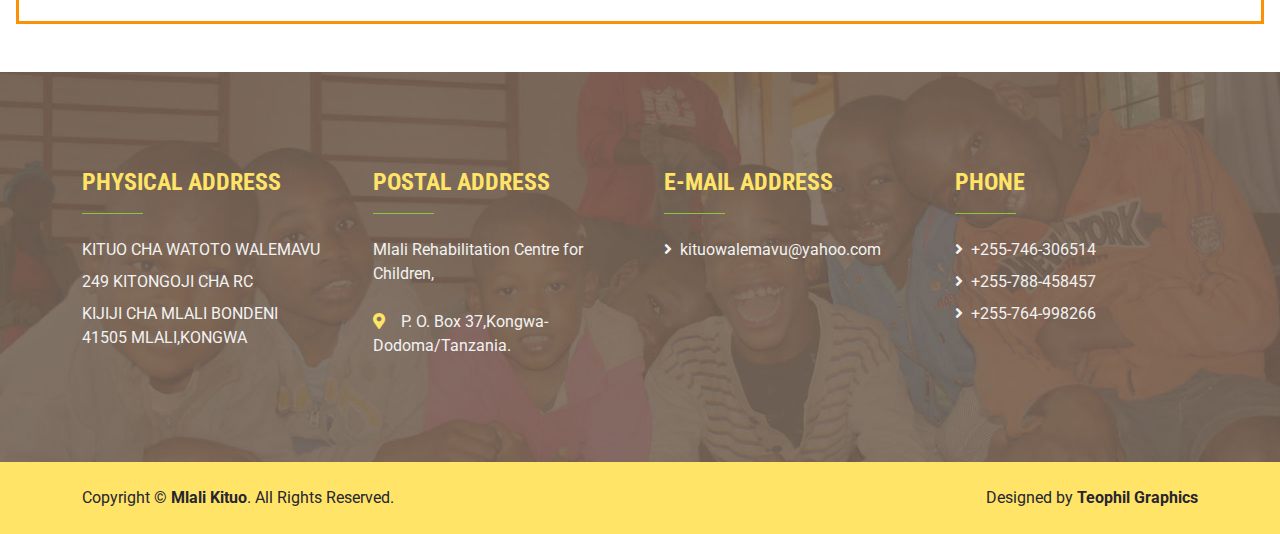
<file: Location.html>
<!DOCTYPE html>
<html lang="en">

<head>
    <meta charset="utf-8">
    <title>Mlali kituo</title>
    <meta content="width=device-width, initial-scale=1.0" name="viewport">
    <meta content="Free HTML Templates" name="keywords">
    <meta content="Free HTML Templates" name="description">

    <!-- Favicon -->
    <link href="img/fevicon.png" rel="icon" type="">

    <!-- Google Web Fonts -->
    <link rel="preconnect" href="https://fonts.gstatic.com">
    <link href="https://fonts.googleapis.com/css2?family=Roboto+Condensed:wght@400;700&family=Roboto:wght@400;700&display=swap" rel="stylesheet">  

    <!-- Icon Font Stylesheet -->
    <link href="https://cdnjs.cloudflare.com/ajax/libs/font-awesome/5.15.0/css/all.min.css" rel="stylesheet">
    <link href="https://cdn.jsdelivr.net/npm/bootstrap-icons@1.4.1/font/bootstrap-icons.css" rel="stylesheet">

    <!-- Libraries Stylesheet -->
    <link href="lib/owlcarousel/assets/owl.carousel.min.css" rel="stylesheet">

    <!-- Customized Bootstrap Stylesheet -->
    <link href="css/bootstrap.min.css" rel="stylesheet">

    <!-- Template Stylesheet -->
    <link href="css/style.css" rel="stylesheet">
</head>

<body>
    


    <!-- Navbar Start -->
    <nav class="navbar navbar-expand-lg bg-dark navbar-dark shadow-sm px-5 py-3 py-lg-0">
        <a href="index.html" class="navbar-brand p-0">
            <img class="rounded-circle me-2" src="img/LOGO.png" width="100"height="100"alt="">
        </a>
        <button class="navbar-toggler" type="button" data-bs-toggle="collapse" data-bs-target="#navbarCollapse">
            <span class="navbar-toggler-icon"></span>
        </button>
        <div class="collapse navbar-collapse" id="navbarCollapse">
            <div class="navbar-nav ms-auto py-0 pe-4 border-end border-5 border-primary">
                <a href="index.html" class="nav-item nav-link">Home</a>
                <a href="about.html" class="nav-item nav-link">About</a>
                <a href="service.html" class="nav-item nav-link">Service</a>
                 <a href="Location.html" class="nav-item nav-link">Location</a>
                <a href="contact.html" class="nav-item nav-link">Contacts</a>
            </div>
        </div>
    </nav>
    <!-- Navbar End -->

    <!--Location start -->

         <div class="container-fluid bg-primary bg-testimonial py-5" style="margin: 90px 0;">
            <div class="container py-5">
                <div class="row g-0 justify-content-end">
                    <div class="col-lg-6">
                        <div class="bg-primary text-dark p-5">
                            <h1 class="mb-4">LOCATION</h1>
                             <p class="fs-4 fw-normal"> 
                                <i class="fa fa-map-marker-alt text-secondary me-3"> </i>
                                    Mlali rehabilitation center is Located in Dodoma Region, Kongwa District, within Mlali Ward
                                 <br>From Dodoma get a minibus(at Job Ndugai Stand) to Mlali direct (with private Transport from Dodoma Kibaigwa then Pandambili up to Mlali About 25 km from the Dodoma Morogoro tarmac road. 
                                    <br><i class="fa fa-street-view text-secondary me-3"></i>From Morogoro Or Dar es salaam to Mlali direct (with private Transport from Morogoro Gairo then Pandambili up to Mlali About 25 km from the Morogoro Dodoma  tarmac road.</p>
                                
                        </div>
                    </div>
                </div>
            </div>
        </div>
    
     <!-- lacation  End -->

   <div class="row mb-5 px-3">
                <div class="col-12" style="height: 500px;">
                    <div class="position-relative h-100">
                        <iframe class="position-relative w-100 h-100"
                            src="https://www.google.com/maps/embed?pb=!1m14!1m8!1m3!1d5865.90277324709!2d36.75278933027353!3d-6.305609268726267!3m2!1i1024!2i768!4f13.1!3m3!1m2!1s0x185028c13445851b%3A0x43f06ec9861697bd!2sKituo%20cha%20watoto%20walemavu!5e1!3m2!1sen!2stz!4v1681445198244!5m2!1sen!2stz" width="600" height="450" style="border:solid #fd9105;" allowfullscreen="" loading="lazy" referrerpolicy="no-referrer-when-downgrade"
                            frameborder="0" style="border:1px ;" allowfullscreen="" aria-hidden="false"
                            tabindex="0"></iframe>
                    </div>
                </div>
            </div>


    
     <!-- Footer Start -->
    <div class="container-fluid bg-dark bg-footer text-light py-5">
        <div class="container py-5">

            <div class="row g-5">
                <div class="col-lg-3 col-md-6">
                    <h4 class="text-primary">PHYSICAL ADDRESS</h4>
                    <hr class="w-25 text-secondary mb-4" style="opacity: 1;">
                    <p class="mb-2">KITUO CHA WATOTO WALEMAVU</p>
                    <p class="mb-2">249 KITONGOJI CHA RC</p>
                    <P class="mb-2">KIJIJI CHA MLALI BONDENI 41505 MLALI,KONGWA</p>
                    
                </div>
          
                <div class="col-lg-3 col-md-6">
                    <h4 class="text-primary">POSTAL ADDRESS</h4>
                    <hr class="w-25 text-secondary mb-4" style="opacity: 1;">
                    <p class="mb-4">Mlali Rehabilitation Centre for Children,</p>
                    <p class="mb-2"><i class="fa fa-map-marker-alt text-primary me-3"></i>P. O. Box 37,Kongwa-Dodoma/Tanzania.</p>
                </div>

                <div class="col-lg-3 col-md-6">
                    <h4 class="text-primary">E-MAIL ADDRESS</h4>
                    <hr class="w-25 text-secondary mb-4" style="opacity: 1;">
                    <div class="d-flex flex-column justify-content-start">
                        <a class="text-light mb-2" href="#"><i class="fa fa-angle-right me-2"></i>kituowalemavu@yahoo.com</a>
                    
                    </div>
                </div>
                <div class="col-lg-3 col-md-6">
                    <h4 class="text-primary">PHONE</h4>
                    <hr class="w-25 text-secondary mb-4" style="opacity: 1;">
                    <div class="d-flex flex-column justify-content-start">
                        <a class="text-light mb-2" href="#"><i class="fa fa-angle-right me-2"></i>+255-746-306514</a>
                        <a class="text-light mb-2" href="#"><i class="fa fa-angle-right me-2"></i>+255-788-458457</a>
                        <a class="text-light mb-2" href="#"><i class="fa fa-angle-right me-2"></i>+255-764-998266</a>
                       
                 </div>
                </div>
                
            </div>
        </div>
    </div>
    <div class="container-fluid bg-primary text-dark py-4">
        <div class="container">
            <div class="row g-0">
                <div class="col-md-6 text-center text-md-start">
                    <p class="mb-md-0">Copyright &copy; <a class="text-dark fw-bold" href="#">Mlali Kituo</a>. All Rights Reserved.</p>
                </div>
                <div class="col-md-6 text-center text-md-end">
                    <p class="mb-0">Designed by <a class="text-dark fw-bold" href="">Teophil Graphics</a></p>
                </div>
            </div>
        </div>
    </div>
    <!-- Footer End -->


    <!-- Back to Top -->
    <a href="#" class="btn btn-lg btn-secondary btn-lg-square rounded-circle back-to-top"><i class="bi bi-arrow-up"></i></a>


    <!-- JavaScript Libraries -->
    <script src="https://code.jquery.com/jquery-3.4.1.min.js"></script>
    <script src="https://cdn.jsdelivr.net/npm/bootstrap@5.0.0/dist/js/bootstrap.bundle.min.js"></script>
    <script src="lib/easing/easing.min.js"></script>
    <script src="lib/waypoints/waypoints.min.js"></script>
    <script src="lib/owlcarousel/owl.carousel.min.js"></script>

    <!-- Template Javascript -->
    <script src="js/main.js"></script>
</body>

</html>
</file>
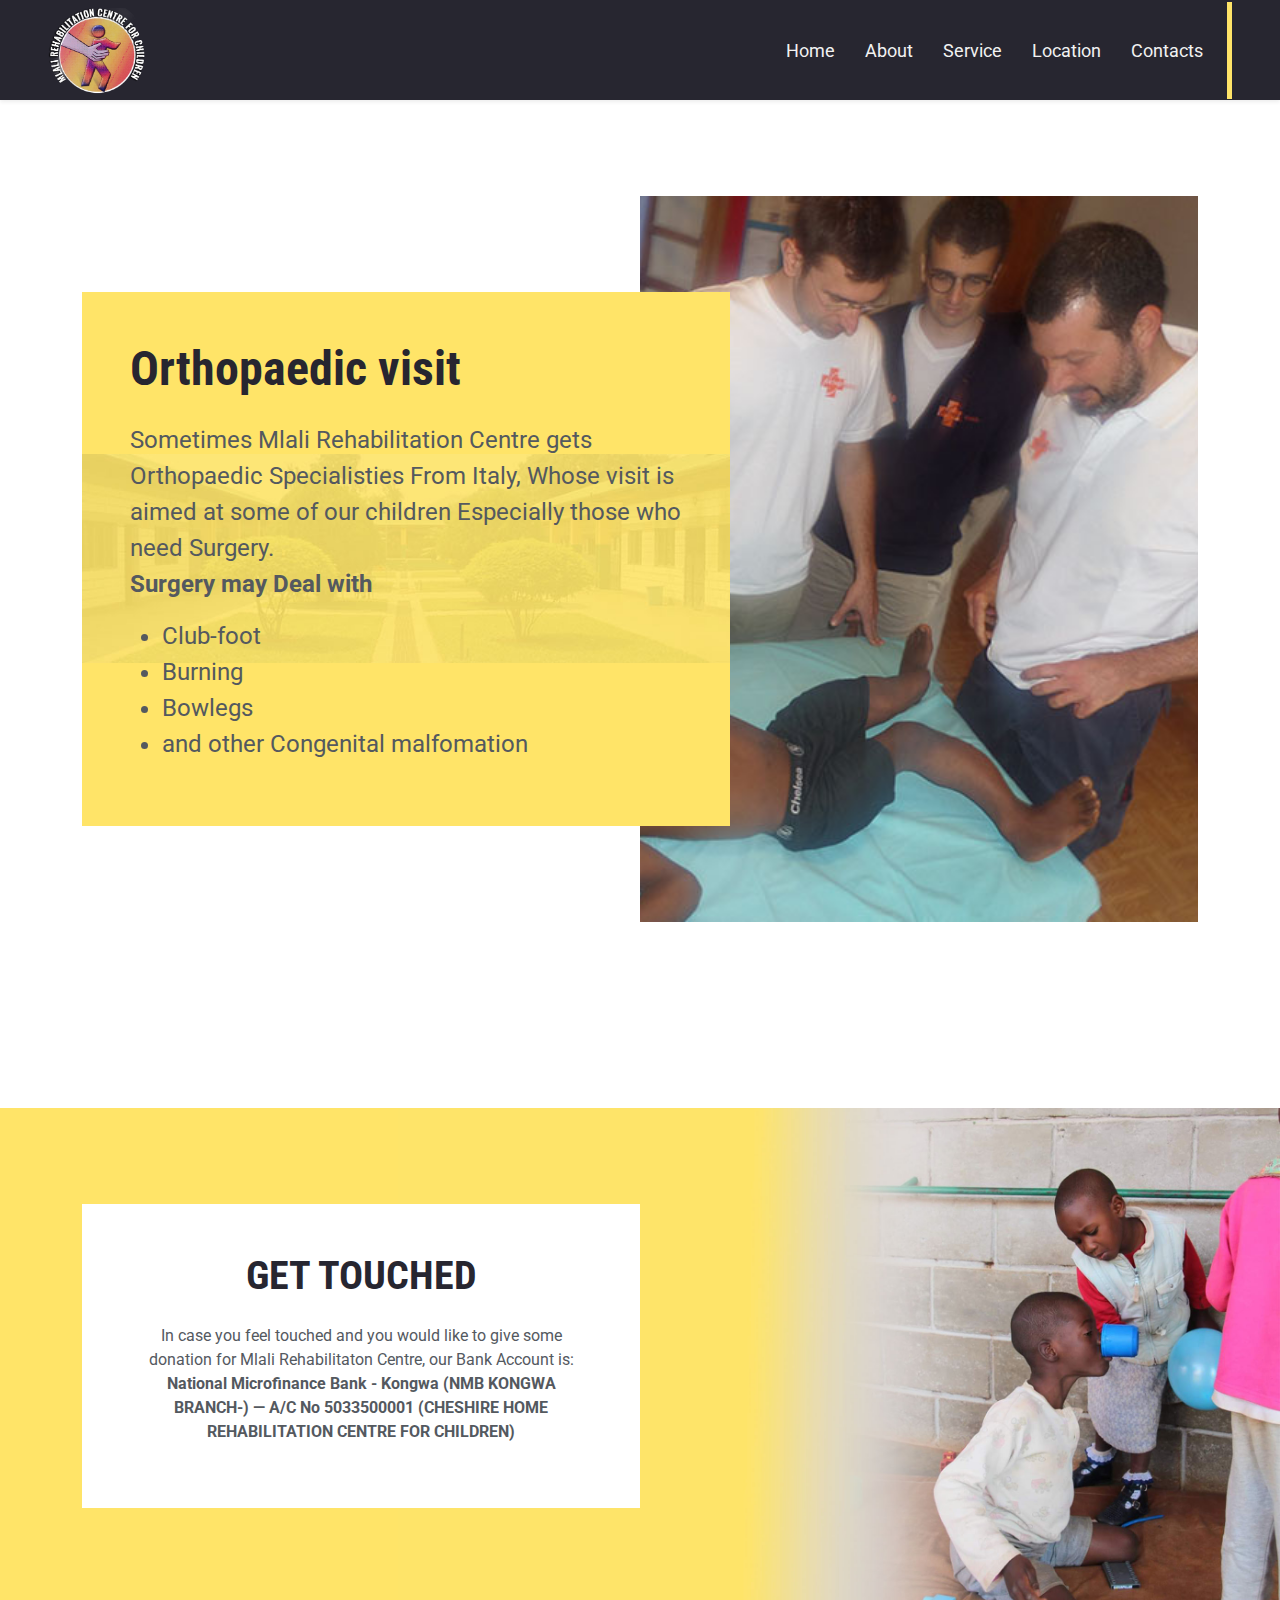
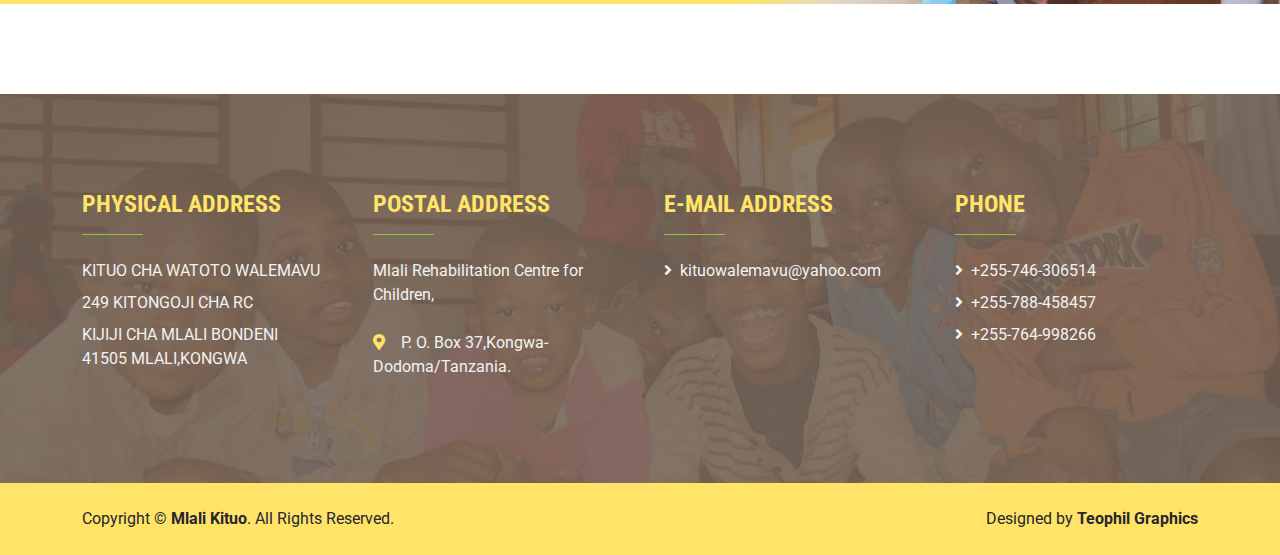
<file: Orthopaedic-visit.html>
<!DOCTYPE html>
<html lang="en">

<head>
    <meta charset="utf-8">
    <title> Mlali Kituo </title>
    <meta content="width=device-width, initial-scale=1.0" name="viewport">
    <meta content="Free HTML Templates" name="keywords">
    <meta content="Free HTML Templates" name="description">

    <!-- Favicon -->
    <link href="img/fevicon.png" rel="icon" type="">

    <!-- Google Web Fonts -->
    <link rel="preconnect" href="https://fonts.gstatic.com">
    <link href="https://fonts.googleapis.com/css2?family=Roboto+Condensed:wght@400;700&family=Roboto:wght@400;700&display=swap" rel="stylesheet">  

    <!-- Icon Font Stylesheet -->
    <link href="https://cdnjs.cloudflare.com/ajax/libs/font-awesome/5.15.0/css/all.min.css" rel="stylesheet">
    <link href="https://cdn.jsdelivr.net/npm/bootstrap-icons@1.4.1/font/bootstrap-icons.css" rel="stylesheet">

    <!-- Libraries Stylesheet -->
    <link href="lib/owlcarousel/assets/owl.carousel.min.css" rel="stylesheet">

    <!-- Customized Bootstrap Stylesheet -->
    <link href="css/bootstrap.min.css" rel="stylesheet">

    <!-- Template Stylesheet -->
    <link href="css/style.css" rel="stylesheet">
</head>

<body>
    

    <!-- Navbar Start -->
    <nav class="navbar navbar-expand-lg bg-dark navbar-dark shadow-sm px-5 py-3 py-lg-0">
        <a href="index.html" class="navbar-brand p-0">
            <img class="rounded-circle me-2" src="img/LOGO.png" width="100"height="100"alt="">
        </a>
        <button class="navbar-toggler" type="button" data-bs-toggle="collapse" data-bs-target="#navbarCollapse">
            <span class="navbar-toggler-icon"></span>
        </button>
        <div class="collapse navbar-collapse" id="navbarCollapse">
            <div class="navbar-nav ms-auto py-0 pe-4 border-end border-5 border-primary">
                <a href="index.html" class="nav-item nav-link">Home</a>
                <a href="about.html" class="nav-item nav-link">About</a>
                <a href="service.html" class="nav-item nav-link">Service</a>
                 <a href="Location.html" class="nav-item nav-link">Location</a>
                <a href="contact.html" class="nav-item nav-link">Contacts</a>
            </div>
        </div>
    </nav>
    <!-- Navbar End -->

      <!-- Orthopaedic Start -->
    <div class="container-fluid py-5">
        <div class="container py-5">
            <div class="row gx-0 mb-3 mb-lg-0">
                <div class="col-lg-6 my-lg-5 py-lg-5">
                    <div class="about-start bg-primary p-5">
                        <h1 class="display-5 mb-4">Orthopaedic visit</h1>
                        <p class="fs-4 fw-normal">Sometimes Mlali Rehabilitation Centre gets Orthopaedic Specialisties From Italy, Whose visit is aimed at some of our children Especially those who need Surgery.
                        <br>
                            <b>Surgery may Deal with</b> 
                            <ul class="fs-4 fw-normal">
                                <li>Club-foot</li>
                                <li>Burning</li>
                                <li>Bowlegs</li>
                                <li>and other Congenital malfomation</li>
                            </ul>
                        </p>    
                    </div>
                </div>
                <div class="col-lg-6" style="min-height: 400px;">
                    <div class="position-relative h-100">
                        <img class="position-absolute w-100 h-100" src="img/orthopedicVISIT.jpg" style="object-fit: cover;">
                    </div>
                </div>
            </div>
            
        </div>
    </div>
    <!-- Orthopaedic End -->


    <!-- Quote Start -->
    <div class="container-fluid bg-primary bg-quote py-5" style="margin: 90px 0;">
        <div class="container py-5">
            <div class="row g-0 justify-content-start">
                <div class="col-lg-6">
                    <div class="bg-white text-center p-5">
                        <h1 class="mb-4">GET TOUCHED</h1>
                        <p>In case you feel touched and you would like to give some donation for Mlali Rehabilitaton Centre, our Bank Account is:<b> National Microfinance Bank - Kongwa (NMB KONGWA BRANCH-) —
                        A/C No 5033500001 (CHESHIRE HOME REHABILITATION CENTRE FOR CHILDREN)</b></p>
                    </div>
                </div>
            </div>
        </div>
    </div>
    <!-- Quote End -->    

       <!-- Footer Start -->
    <div class="container-fluid bg-dark bg-footer text-light py-5">
        <div class="container py-5">

            <div class="row g-5">
                <div class="col-lg-3 col-md-6">
                    <h4 class="text-primary">PHYSICAL ADDRESS</h4>
                    <hr class="w-25 text-secondary mb-4" style="opacity: 1;">
                    <p class="mb-2">KITUO CHA WATOTO WALEMAVU</p>
                    <p class="mb-2">249 KITONGOJI CHA RC</p>
                    <P class="mb-2">KIJIJI CHA MLALI BONDENI 41505 MLALI,KONGWA</p>
                    
                </div>
          
                <div class="col-lg-3 col-md-6">
                    <h4 class="text-primary">POSTAL ADDRESS</h4>
                    <hr class="w-25 text-secondary mb-4" style="opacity: 1;">
                    <p class="mb-4">Mlali Rehabilitation Centre for Children,</p>
                    <p class="mb-2"><i class="fa fa-map-marker-alt text-primary me-3"></i>P. O. Box 37,Kongwa-Dodoma/Tanzania.</p>
                </div>

                <div class="col-lg-3 col-md-6">
                    <h4 class="text-primary">E-MAIL ADDRESS</h4>
                    <hr class="w-25 text-secondary mb-4" style="opacity: 1;">
                    <div class="d-flex flex-column justify-content-start">
                        <a class="text-light mb-2" href="#"><i class="fa fa-angle-right me-2"></i>kituowalemavu@yahoo.com</a>
                    
                    </div>
                </div>
                <div class="col-lg-3 col-md-6">
                    <h4 class="text-primary">PHONE</h4>
                    <hr class="w-25 text-secondary mb-4" style="opacity: 1;">
                    <div class="d-flex flex-column justify-content-start">
                        <a class="text-light mb-2" href="#"><i class="fa fa-angle-right me-2"></i>+255-746-306514</a>
                        <a class="text-light mb-2" href="#"><i class="fa fa-angle-right me-2"></i>+255-788-458457</a>
                        <a class="text-light mb-2" href="#"><i class="fa fa-angle-right me-2"></i>+255-764-998266</a>
                       
                 </div>
                </div>
                
            </div>
        </div>
    </div>
    <div class="container-fluid bg-primary text-dark py-4">
        <div class="container">
            <div class="row g-0">
                <div class="col-md-6 text-center text-md-start">
                    <p class="mb-md-0">Copyright &copy; <a class="text-dark fw-bold" href="#">Mlali Kituo</a>. All Rights Reserved.</p>
                </div>
                <div class="col-md-6 text-center text-md-end">
                    <p class="mb-0">Designed by <a class="text-dark fw-bold" href="">Teophil Graphics</a></p>
                </div>
            </div>
        </div>
    </div>
    <!-- Footer End -->


    <!-- Back to Top -->
    <a href="#" class="btn btn-lg btn-secondary btn-lg-square rounded-circle back-to-top"><i class="bi bi-arrow-up"></i></a>


    <!-- JavaScript Libraries -->
    <script src="https://code.jquery.com/jquery-3.4.1.min.js"></script>
    <script src="https://cdn.jsdelivr.net/npm/bootstrap@5.0.0/dist/js/bootstrap.bundle.min.js"></script>
    <script src="lib/easing/easing.min.js"></script>
    <script src="lib/waypoints/waypoints.min.js"></script>
    <script src="lib/owlcarousel/owl.carousel.min.js"></script>

    <!-- Template Javascript -->
    <script src="js/main.js"></script>
</body>

</html>
</file>
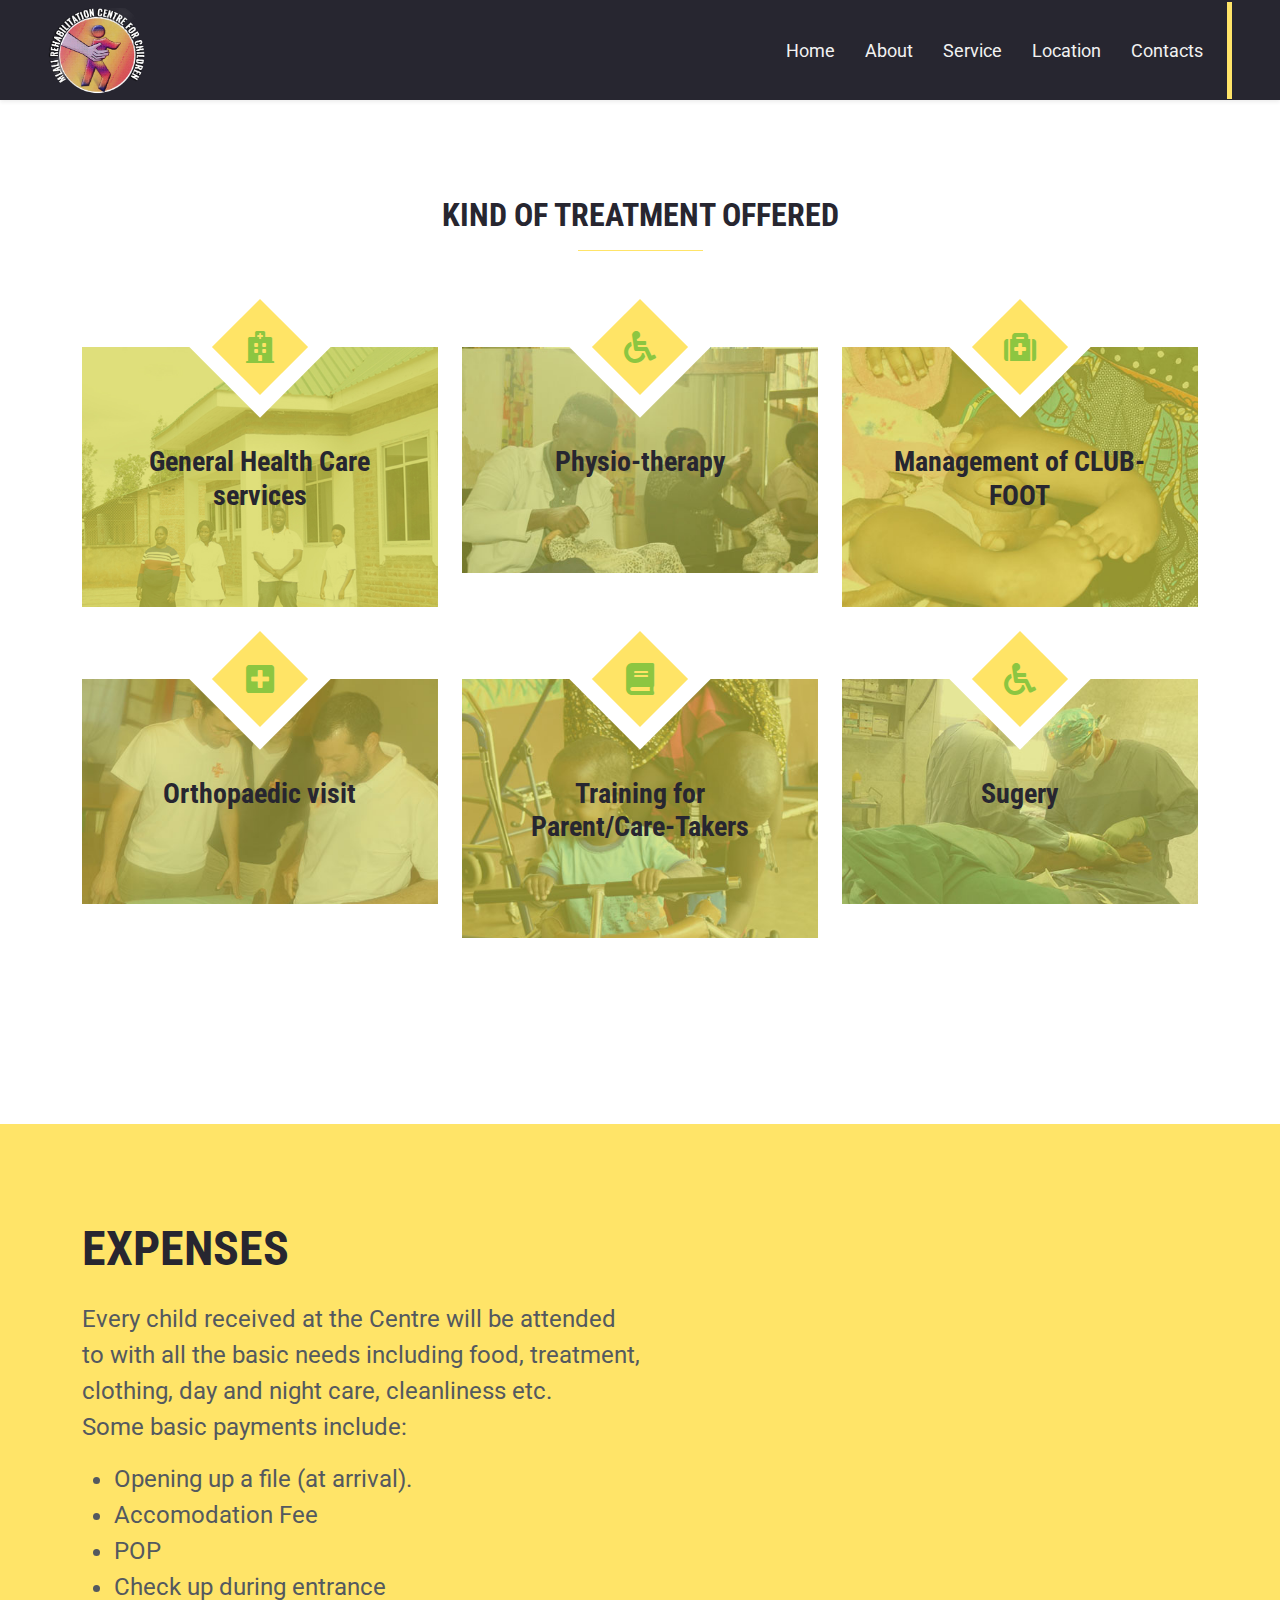
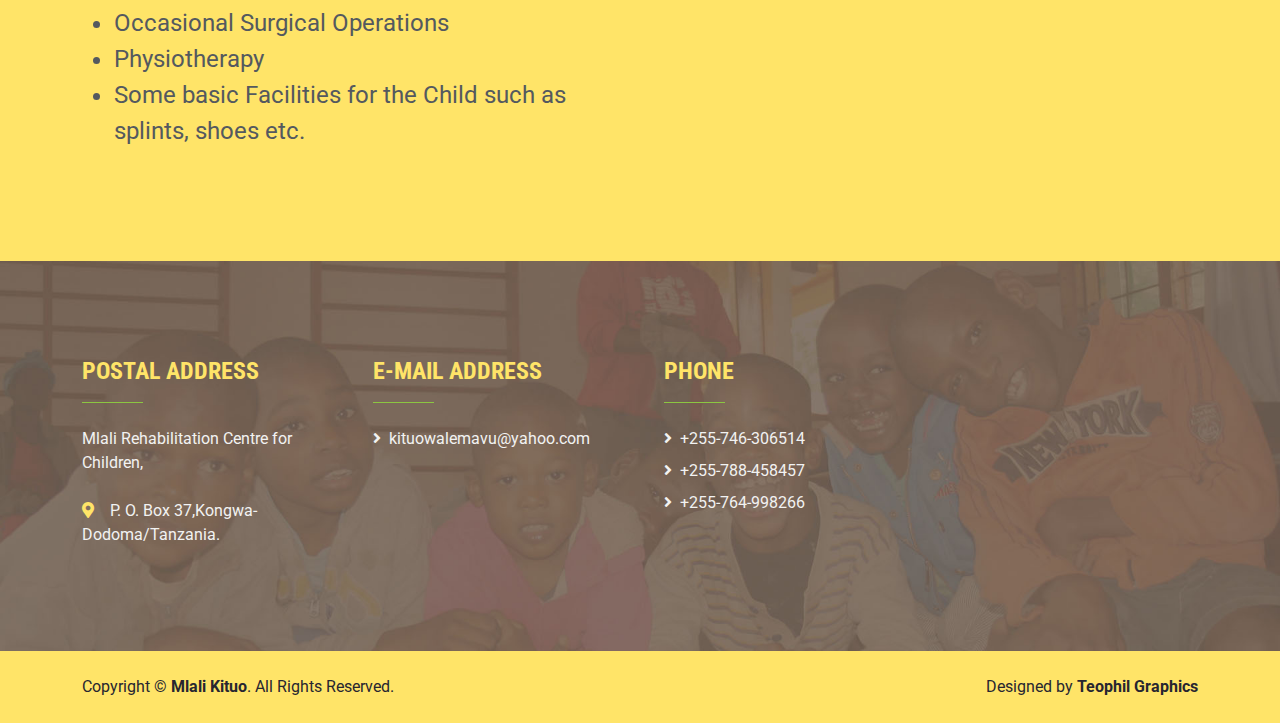
<file: service.html>
<!DOCTYPE html>
<html lang="en">

<head>
    <meta charset="utf-8">
    <title> Mlali kituo </title>
    <meta content="width=device-width, initial-scale=1.0" name="viewport">
    <meta content="Free HTML Templates" name="keywords">
    <meta content="Free HTML Templates" name="description">

    <!-- Favicon -->
    <link href="img/fevicon.png" rel="icon" type="">

    <!-- Google Web Fonts -->
    <link rel="preconnect" href="https://fonts.gstatic.com">
    <link href="https://fonts.googleapis.com/css2?family=Roboto+Condensed:wght@400;700&family=Roboto:wght@400;700&display=swap" rel="stylesheet">  

    <!-- Icon Font Stylesheet -->
    <link href="https://cdnjs.cloudflare.com/ajax/libs/font-awesome/5.15.0/css/all.min.css" rel="stylesheet">
    <link href="https://cdn.jsdelivr.net/npm/bootstrap-icons@1.4.1/font/bootstrap-icons.css" rel="stylesheet">

    <!-- Libraries Stylesheet -->
    <link href="lib/owlcarousel/assets/owl.carousel.min.css" rel="stylesheet">

    <!-- Customized Bootstrap Stylesheet -->
    <link href="css/bootstrap.min.css" rel="stylesheet">

    <!-- Template Stylesheet -->
    <link href="css/style.css" rel="stylesheet">
</head>

<body>
    


    <!-- Navbar Start -->
    <nav class="navbar navbar-expand-lg bg-dark navbar-dark shadow-sm px-5 py-3 py-lg-0">
        <a href="index.html" class="navbar-brand p-0">
            <img class="rounded-circle me-2" src="img/LOGO.png" width="100"height="100"alt="">
        </a>
        <button class="navbar-toggler" type="button" data-bs-toggle="collapse" data-bs-target="#navbarCollapse">
            <span class="navbar-toggler-icon"></span>
        </button>
        <div class="collapse navbar-collapse" id="navbarCollapse">
            <div class="navbar-nav ms-auto py-0 pe-4 border-end border-5 border-primary">
                <a href="index.html" class="nav-item nav-link">Home</a>
                <a href="about.html" class="nav-item nav-link">About</a>
                <a href="service.html" class="nav-item nav-link">Service</a>
                 <a href="Location.html" class="nav-item nav-link">Location</a>
                <a href="contact.html" class="nav-item nav-link">Contacts</a>
            </div>
        </div>
    </nav>
    <!-- Navbar End -->

    <!-- Services Start -->
    <div class="container-fluid py-5">
        <div class="container py-5">
            <div class="text-center mx-auto mb-5" style="max-width: 500px;">
                <h2 class="displa">KIND OF TREATMENT OFFERED</h2>
                <hr class="w-25 mx-auto text-primary" style="opacity: 1;">
            </div>
             <div class="row gy-4 gx-4">
            <div class="col-lg-4 col-md-6 pt-5">
                    <div class="service-item d-flex flex-column align-items-center justify-content-center text-center p-5 pt-0">
                        <div class="service-icon p-3">
                            <div><i class="fa fa-2x fa-hospital"></i></div>
                        </div>
                        <h3 class="mt-5">General Health Care services</h3>
                        <a class="btn shadow- text-red" href="Health-Care.html">View Detail<i class="bi bi-arrow-right ms-1"></i></a>
                    </div>
                </div>
           
                <div class="col-lg-4 col-md-6 pt-5">
                    <div class="Physio-item d-flex flex-column align-items-center justify-content-center text-center p-5 pt-0">
                        <div class="service-icon p-3">
                            <div><i class="fa fa-2x fa-wheelchair"></i></div>
                        </div>
                        <h3 class="mt-5">Physio-therapy</h3>
                        <a class="btn shadow- text-red" href="Physiotherapy.html">View Detail<i class="bi bi-arrow-right ms-1"></i></a>
                    </div>
                </div>
            
                <div class="col-lg-4 col-md-6 pt-5">
                    <div class="clubfoot-item d-flex flex-column align-items-center justify-content-center text-center p-5 pt-0">
                        <div class="service-icon p-3">
                            <div><i class="fa fa-2x fa-medkit"></i></div>
                        </div>
                        <h3 class="mt-5">Management of CLUB-FOOT</h3>
                        <a class="btn shadow- text-red" href="CLUB-FOOT.html">View Detail<i class="bi bi-arrow-right ms-1"></i></a>
                    </div>
                </div>

                
                <div class="col-lg-4 col-md-6 pt-5">
                    <div class="orthopaedic-item d-flex flex-column align-items-center justify-content-center text-center p-5 pt-0">
                        <div class="service-icon p-3">
                            <div><i class="fa fa-2x fa-plus-square"></i></div>
                        </div>
                        <h3 class="mt-5">Orthopaedic visit</h3>
                        <a class="btn shadow-right text-red" href="Orthopaedic-visit.html">View Detail<i class="bi bi-arrow-right ms-1"></i></a>
                    </div>
                </div>
                
                
                <div class="col-lg-4 col-md-6 pt-5">
                    <div class="Care-takers-item d-flex flex-column align-items-center justify-content-center text-center p-5 pt-0">
                        <div class="service-icon p-3">
                            <div><i class="fa fa-2x fa-book"></i></div>
                        </div>
                        <h3 class="mt-5">Training for Parent/Care-Takers</h3>
                        <a class="btn shadow- text-black" href="Care-Takers.html">View Detail<i class="bi bi-arrow-right ms-1"></i></a>
                    </div>
                </div>

                <div class="col-lg-4 col-md-6 pt-5">
                    <div class="surgery-item d-flex flex-column align-items-center justify-content-center text-center p-5 pt-0">
                        <div class="service-icon p-3">
                            <div><i class="fa fa-2x fa-wheelchair"></i></div>
                        </div>
                        <h3 class="mt-5">Sugery</h3>
                        <a class="btn shadow- text-red" href="Surgery.html">View Detail<i class="bi bi-arrow-right ms-1"></i></a>
                    </div>
                </div>

                
                
            </div>
        </div>
    </div>
    <!-- Services End -->



    


    <!-- Call To Action Start -->
    <div class="container-fluid bg-primary bg-expense py-5" style="margin-top: 90px;">
        <div class="container py-5">
            <div class="row g-0 justify-content-start">
                <div class="col-lg-6">
                    <h1 class="display-5 mb-4">EXPENSES</h1>
                    <p class="fs-4 fw-normal">Every child received at the Centre will be attended to with all the basic needs including food, treatment, clothing, day and night care, cleanliness etc. <br>Some basic payments include:
                        <ul class="fs-4 fw-normal">
                            <li>Opening up  a file (at arrival).</li>
                            <li>Accomodation Fee</li>
                            <li>POP</li>
                            <li>Check up during entrance</li>
                            <li>Occasional Surgical Operations</li>
                            <li>Physiotherapy</li>
                            <li>Some basic Facilities for the Child such as splints, shoes etc.</li>
                        </ul>
                    </p>
                    
                </div>
            </div>
        </div>
    </div>
    <!-- Call To Action Start -->
    

    <!-- Footer Start -->
    <div class="container-fluid bg-dark bg-footer text-light py-5">
        <div class="container py-5">
            <div class="row g-5">
                <div class="col-lg-3 col-md-6">
                    <h4 class="text-primary">POSTAL ADDRESS</h4>
                    <hr class="w-25 text-secondary mb-4" style="opacity: 1;">
                    <p class="mb-4">Mlali Rehabilitation Centre for Children,</p>
                    <p class="mb-2"><i class="fa fa-map-marker-alt text-primary me-3"></i>P. O. Box 37,Kongwa-Dodoma/Tanzania.</p>
                    
                </div>
                <div class="col-lg-3 col-md-6">
                    <h4 class="text-primary">E-MAIL ADDRESS</h4>
                    <hr class="w-25 text-secondary mb-4" style="opacity: 1;">
                    <div class="d-flex flex-column justify-content-start">
                        <a class="text-light mb-2" href="#"><i class="fa fa-angle-right me-2"></i>kituowalemavu@yahoo.com</a>
                    
                    </div>
                </div>
                <div class="col-lg-3 col-md-6">
                    <h4 class="text-primary">PHONE</h4>
                    <hr class="w-25 text-secondary mb-4" style="opacity: 1;">
                    <div class="d-flex flex-column justify-content-start">
                        <a class="text-light mb-2" href="#"><i class="fa fa-angle-right me-2"></i>+255-746-306514</a>
                        <a class="text-light mb-2" href="#"><i class="fa fa-angle-right me-2"></i>+255-788-458457</a>
                        <a class="text-light mb-2" href="#"><i class="fa fa-angle-right me-2"></i>+255-764-998266</a>
                       
                 </div>
                </div>
                
            </div>
        </div>
    </div>
    <div class="container-fluid bg-primary text-dark py-4">
        <div class="container">
            <div class="row g-0">
                <div class="col-md-6 text-center text-md-start">
                    <p class="mb-md-0">Copyright &copy; <a class="text-dark fw-bold" href="#">Mlali Kituo</a>. All Rights Reserved.</p>
                </div>
                <div class="col-md-6 text-center text-md-end">
                    <p class="mb-0">Designed by <a class="text-dark fw-bold" href="">Teophil Graphics</a></p>
                </div>
            </div>
        </div>
    </div>
    <!-- Footer End -->


    <!-- Back to Top -->
    <a href="#" class="btn btn-lg btn-secondary btn-lg-square rounded-circle back-to-top"><i class="bi bi-arrow-up"></i></a>


    <!-- JavaScript Libraries -->
    <script src="https://code.jquery.com/jquery-3.4.1.min.js"></script>
    <script src="https://cdn.jsdelivr.net/npm/bootstrap@5.0.0/dist/js/bootstrap.bundle.min.js"></script>
    <script src="lib/easing/easing.min.js"></script>
    <script src="lib/waypoints/waypoints.min.js"></script>
    <script src="lib/owlcarousel/owl.carousel.min.js"></script>

    <!-- Template Javascript -->
    <script src="js/main.js"></script>
</body>

</html>
</file>
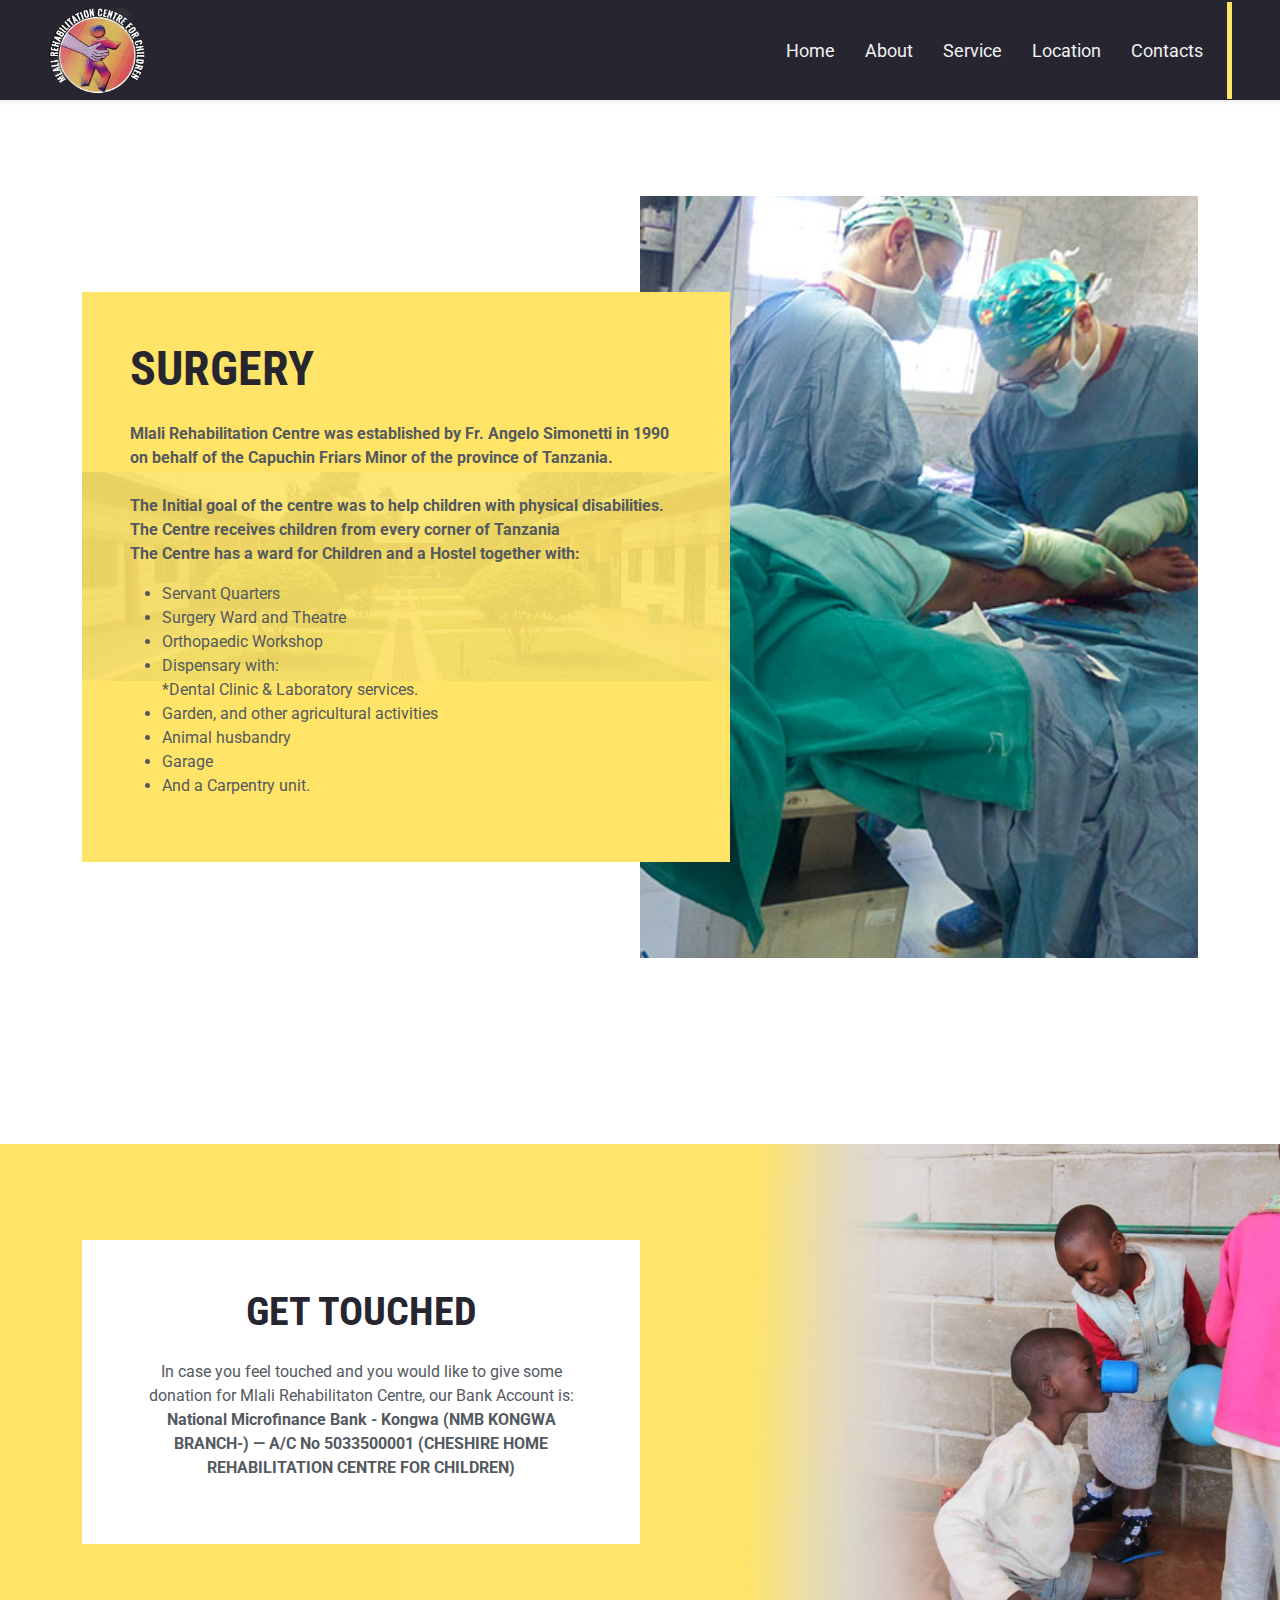
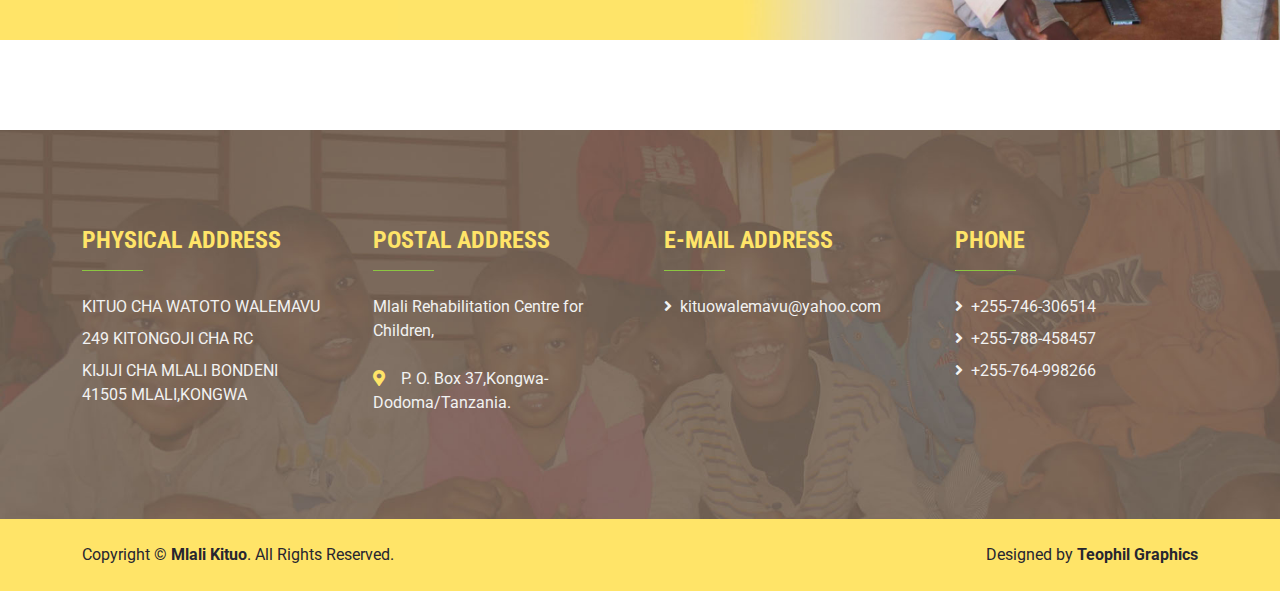
<file: Surgery.html>
<!DOCTYPE html>
<html lang="en">

<head>
    <meta charset="utf-8">
    <title> Mlali Kituo </title>
    <meta content="width=device-width, initial-scale=1.0" name="viewport">
    <meta content="Free HTML Templates" name="keywords">
    <meta content="Free HTML Templates" name="description">

    <!-- Favicon -->
    <link href="img/favicon.ico" rel="icon">

    <!-- Google Web Fonts -->
    <link rel="preconnect" href="https://fonts.gstatic.com">
    <link href="https://fonts.googleapis.com/css2?family=Roboto+Condensed:wght@400;700&family=Roboto:wght@400;700&display=swap" rel="stylesheet">  

    <!-- Icon Font Stylesheet -->
    <link href="https://cdnjs.cloudflare.com/ajax/libs/font-awesome/5.15.0/css/all.min.css" rel="stylesheet">
    <link href="https://cdn.jsdelivr.net/npm/bootstrap-icons@1.4.1/font/bootstrap-icons.css" rel="stylesheet">

    <!-- Libraries Stylesheet -->
    <link href="lib/owlcarousel/assets/owl.carousel.min.css" rel="stylesheet">

    <!-- Customized Bootstrap Stylesheet -->
    <link href="css/bootstrap.min.css" rel="stylesheet">

    <!-- Template Stylesheet -->
    <link href="css/style.css" rel="stylesheet">
</head>

<body>
    

    <!-- Navbar Start -->
    <nav class="navbar navbar-expand-lg bg-dark navbar-dark shadow-sm px-5 py-3 py-lg-0">
        <a href="index.html" class="navbar-brand p-0">
            <img class="rounded-circle me-2" src="img/LOGO.png" width="100"height="100"alt="">
        </a>
        <button class="navbar-toggler" type="button" data-bs-toggle="collapse" data-bs-target="#navbarCollapse">
            <span class="navbar-toggler-icon"></span>
        </button>
        <div class="collapse navbar-collapse" id="navbarCollapse">
            <div class="navbar-nav ms-auto py-0 pe-4 border-end border-5 border-primary">
                <a href="index.html" class="nav-item nav-link">Home</a>
                <a href="about.html" class="nav-item nav-link">About</a>
                <a href="service.html" class="nav-item nav-link">Service</a>
                 <a href="Location.html" class="nav-item nav-link">Location</a>
                <a href="contact.html" class="nav-item nav-link">Contacts</a>
            </div>
        </div>
    </nav>
    <!-- Navbar End -->

      <!-- About Start -->
    <div class="container-fluid py-5">
        <div class="container py-5">
            <div class="row gx-0 mb-3 mb-lg-0">
                <div class="col-lg-6 my-lg-5 py-lg-5">
                    <div class="about-start bg-primary p-5">
                        <h1 class="display-5 mb-4">SURGERY</h1>
                        <b><p>Mlali Rehabilitation Centre was established by Fr. Angelo Simonetti in 1990 on behalf  of the Capuchin Friars Minor of the province of Tanzania.<br>
                            <br>The Initial goal of the centre was to help children with physical disabilities.<br>The Centre receives children from every corner of Tanzania
                            <br>The Centre has a ward for Children and a Hostel together with:</p></b>
                        <ul>
                            <li> Servant Quarters</li>
                            <li> Surgery Ward and Theatre</li>
                            <li>Orthopaedic Workshop</li>
                            <li> Dispensary with:
                                <br>*Dental Clinic & Laboratory services.</li>
                                <li>Garden, and other agricultural activities</li>
                                <li>Animal husbandry </li>
                                <li>Garage</li>
                                <li>And a Carpentry unit.</li>
                        </ul>

                    </div>
                </div>
                <div class="col-lg-6" style="min-height: 400px;">
                    <div class="position-relative h-100">
                        <img class="position-absolute w-100 h-100" src="img/1orthopedic .jpg" style="object-fit: cover;">
                    </div>
                </div>
            </div>
            
        </div>
    </div>
    <!-- About End -->


    <!-- Quote Start -->
    <div class="container-fluid bg-primary bg-quote py-5" style="margin: 90px 0;">
        <div class="container py-5">
            <div class="row g-0 justify-content-start">
                <div class="col-lg-6">
                    <div class="bg-white text-center p-5">
                        <h1 class="mb-4">GET TOUCHED</h1>
                        <p>In case you feel touched and you would like to give some donation for Mlali Rehabilitaton Centre, our Bank Account is:<b> National Microfinance Bank - Kongwa (NMB KONGWA BRANCH-) —
A/C No 5033500001 (CHESHIRE HOME REHABILITATION CENTRE FOR CHILDREN)</b></p>
                    </div>
                </div>
            </div>
        </div>
    </div>
    <!-- Quote End -->    

       <!-- Footer Start -->
    <div class="container-fluid bg-dark bg-footer text-light py-5">
        <div class="container py-5">

            <div class="row g-5">
                <div class="col-lg-3 col-md-6">
                    <h4 class="text-primary">PHYSICAL ADDRESS</h4>
                    <hr class="w-25 text-secondary mb-4" style="opacity: 1;">
                    <p class="mb-2">KITUO CHA WATOTO WALEMAVU</p>
                    <p class="mb-2">249 KITONGOJI CHA RC</p>
                    <P class="mb-2">KIJIJI CHA MLALI BONDENI 41505 MLALI,KONGWA</p>
                    
                </div>
          
                <div class="col-lg-3 col-md-6">
                    <h4 class="text-primary">POSTAL ADDRESS</h4>
                    <hr class="w-25 text-secondary mb-4" style="opacity: 1;">
                    <p class="mb-4">Mlali Rehabilitation Centre for Children,</p>
                    <p class="mb-2"><i class="fa fa-map-marker-alt text-primary me-3"></i>P. O. Box 37,Kongwa-Dodoma/Tanzania.</p>
                </div>

                <div class="col-lg-3 col-md-6">
                    <h4 class="text-primary">E-MAIL ADDRESS</h4>
                    <hr class="w-25 text-secondary mb-4" style="opacity: 1;">
                    <div class="d-flex flex-column justify-content-start">
                        <a class="text-light mb-2" href="#"><i class="fa fa-angle-right me-2"></i>kituowalemavu@yahoo.com</a>
                    
                    </div>
                </div>
                <div class="col-lg-3 col-md-6">
                    <h4 class="text-primary">PHONE</h4>
                    <hr class="w-25 text-secondary mb-4" style="opacity: 1;">
                    <div class="d-flex flex-column justify-content-start">
                        <a class="text-light mb-2" href="#"><i class="fa fa-angle-right me-2"></i>+255-746-306514</a>
                        <a class="text-light mb-2" href="#"><i class="fa fa-angle-right me-2"></i>+255-788-458457</a>
                        <a class="text-light mb-2" href="#"><i class="fa fa-angle-right me-2"></i>+255-764-998266</a>
                       
                 </div>
                </div>
                
            </div>
        </div>
    </div>
    <div class="container-fluid bg-primary text-dark py-4">
        <div class="container">
            <div class="row g-0">
                <div class="col-md-6 text-center text-md-start">
                    <p class="mb-md-0">Copyright &copy; <a class="text-dark fw-bold" href="#">Mlali Kituo</a>. All Rights Reserved.</p>
                </div>
                <div class="col-md-6 text-center text-md-end">
                    <p class="mb-0">Designed by <a class="text-dark fw-bold" href="">Teophil Graphics</a></p>
                </div>
            </div>
        </div>
    </div>
    <!-- Footer End -->


    <!-- Back to Top -->
    <a href="#" class="btn btn-lg btn-secondary btn-lg-square rounded-circle back-to-top"><i class="bi bi-arrow-up"></i></a>


    <!-- JavaScript Libraries -->
    <script src="https://code.jquery.com/jquery-3.4.1.min.js"></script>
    <script src="https://cdn.jsdelivr.net/npm/bootstrap@5.0.0/dist/js/bootstrap.bundle.min.js"></script>
    <script src="lib/easing/easing.min.js"></script>
    <script src="lib/waypoints/waypoints.min.js"></script>
    <script src="lib/owlcarousel/owl.carousel.min.js"></script>

    <!-- Template Javascript -->
    <script src="js/main.js"></script>
</body>

</html>
</file>
<file: css/style.css>
/********** Template CSS **********/
:root {
    --primary: #ffE466;
    --secondary: #8CC641;
    --light: #F2F2F2;
    --dark: #272630;
    --chark: #dfdee3;
    --teo: #843011;
}

.btn {
    font-weight: 700;
    transition: .5s;
}

.btn:hover {
    -webkit-box-shadow: 0 8px 6px -6px #555555;
    -moz-box-shadow: 0 8px 6px -6px #555555;
    box-shadow: 0 8px 6px -6px #555555;
}

.btn.btn-secondary {
    color: #FFFFFF;
}

.btn-square {
    width: 36px;
    height: 36px;
}

.btn-sm-square {
    width: 28px;
    height: 28px;
}

.btn-lg-square {
    width: 46px;
    height: 46px;
}

.btn-square,
.btn-sm-square,
.btn-lg-square {
    padding-left: 0;
    padding-right: 0;
    text-align: center;
}

.back-to-top {
    position: fixed;
    display: none;
    right: 30px;
    bottom: 30px;
    z-index: 99;
}

.navbar-dark .navbar-nav .nav-link {
    position: relative;
    margin-left: 30px;
    padding: 35px 0;
    font-size: 18px;
    color: var(--light);
    outline: none;
    transition: .5s;
}

.sticky-top.navbar-dark .navbar-nav .nav-link {
    padding: 20px 0;
}

.navbar-dark .navbar-nav .nav-link:hover,
.navbar-dark .navbar-nav .nav-link.active {
    color: var(--primary);
}

@media (min-width: 992px) {
    .navbar-dark .navbar-nav .nav-link::before {
        position: absolute;
        content: "";
        width: 0;
        height: 5px;
        bottom: 0;
        left: 50%;
        background: var(--primary);
        transition: .5s;
    }

    .navbar-dark .navbar-nav .nav-link:hover::before,
    .navbar-dark .navbar-nav .nav-link.active::before {
        width: 100%;
        left: 0;
    }
}

@media (max-width: 991.98px) {
    .navbar-dark .navbar-nav .nav-link  {
        margin-left: 0;
        padding: 10px 0;
    }
}

.bg-hero {
    background: url(../img/hero.jpg) top right no-repeat;
    background-size: cover;
}

@media (max-width: 991.98px) {
    .bg-hero {
        background-size: cover;
    }
}

.about-start,
.about-end {
    background: url(../img/about-bg.jpg) center center no-repeat;
    background-size: contain;
}

@media (min-width: 992px) {
    .about-start {
        position: relative;
        margin-right: -90px;
        z-index: 1;
    }

    .about-end {
        position: relative;
        margin-left: -90px;
        z-index: 1;
    }
}

.service-item {
     background: url(../img/Disp.jpg) top center no-repeat;
    background-size: cover;
    transition: .5s;
}
.contact-item {
    background: url(../img/about-bg.jpg) top center no-repeat;
    background-size: cover;
    transition: .5s;
}


.Physio-item {
    background: url(../img/physio.jpg) top center no-repeat;
    background-size: cover;
    transition: .5s;
}
.Physio-item:hover {
    background: url(../img/physio2.jpg) bottom center no-repeat;
    background-size: cover;
}
.Physio-item .service-icon {
    margin-top: -50px;
    width: 100px;
    height: 100px;
    color: var(--secondary);
    background: #FFFFFF;
    transform: rotate(-45deg);
}
.Physio-item .service-icon div {
    width: 100%;
    height: 100%;
    display: flex;
    align-items: center;
    justify-content: center;
    background: var(--primary);
    transition: .5s;
}
.Physio-item .service-icon i {
    transform: rotate(45deg);
    transition: .5s;
}

.Physio-item:hover .service-icon div {
    background: var(--chark);
}

.Physio-item:hover .service-icon i {
    color: var(--primary);
}

.Physio-item a.btn {
    position: relative;
    bottom: -30px;
    opacity: 0;
}

.Physio-item:hover a.btn {
    bottom: 0;
    opacity: 1;
}

                    
.service-item:hover {
    background: url(../img/disp.jpg) bottom center no-repeat;
    background-size: cover;
}
.contact-item:hover {
    background: url(../disp.jpg) bottom center no-repeat;
    background-size: cover;
}

.service-item .service-icon,
.contact-item .contact-icon {
    margin-top: -50px;
    width: 100px;
    height: 100px;
    color: var(--secondary);
    background: #FFFFFF;
    transform: rotate(-45deg);
}

.service-item .service-icon div,
.contact-item .contact-icon div {
    width: 100%;
    height: 100%;
    display: flex;
    align-items: center;
    justify-content: center;
    background: var(--primary);
    transition: .5s;
}

.service-item .service-icon i,
.contact-item .contact-icon i {
    transform: rotate(45deg);
    transition: .5s;
}

.service-item:hover .service-icon div,
.contact-item:hover .contact-icon div {
    background: var(--chark);
}

.service-item:hover .service-icon i,
.contact-item:hover .contact-icon i {
    color: var(--primary);
}

.service-item a.btn {
    position: relative;
    bottom: -30px;
    opacity: 0;
}

.service-item:hover a.btn {
    bottom: 0;
    opacity: 1;
}

.bg-quote {
    background: url(../img/quote.jpg) top right no-repeat;
    background-size: contain;
}

@media (max-width: 991.98px) {
    .bg-quote {
        background-size: cover;
    }
}

.team-item {
    position: relative;
    margin-bottom: 45px;
}

.team-text {
    position: absolute;
    display: flex;
    flex-direction: column;
    align-items: center;
    justify-content: center;
    background: url(../img/team.jpg) bottom center no-repeat;
    background-size: cover;
    height: 90px;
    padding: 0 30px;
    right: 45px;
    left: 45px;
    bottom: -45px;
    transition: .5s;
    z-index: 1;
}

.team-item:hover .team-text {
    height: 100%;
    bottom: 0;
}

.team-social {
    position: absolute;
    transition: .1s;
    transition-delay: .0s;
    opacity: 0;
}

.team-item:hover .team-social {
    transition-delay: .3s;
    opacity: 1;
}
.bg-capuchin {
    background: url(../img/capuchin.jpg) top left no-repeat;
    background-size: contain;
}

.bg-testimonial {
    background: url(../img/testimonial.jpg) top left no-repeat;
    background-size: contain;
}

@media (max-width: 991.98px) {
    .bg-testimonial {
        background-size: cover;
    }
}

@media (max-width: 991.98px) {
    .bg-capuchin {
        background-size: cover;
    }
}
.testimonial-carousel .owl-nav {
    margin-top: 30px;
    display: flex;
    justify-content: start;
}

.testimonial-carousel .owl-nav .owl-prev,
.testimonial-carousel .owl-nav .owl-next{
    position: relative;
    margin: 0 5px;
    width: 45px;
    height: 45px;
    display: flex;
    align-items: center;
    justify-content: center;
    color: #FFFFFF;
    background: var(--secondary);
    font-size: 22px;
    border-radius: 45px;
    transition: .5s;
}

.testimonial-carousel .owl-nav .owl-prev:hover,
.testimonial-carousel .owl-nav .owl-next:hover {
    color: var(--dark);
}

.testimonial-carousel .owl-item img {
    width: 60px;
    height: 60px;
}

.bg-expenses {
    background: url(../img/1hero.jpg) top right no-repeat;
    background-size: cover;
}

.bg-call-to-action {
    background: url(../img/call-to-action.jpg) top right no-repeat;
    background-size: contain;
}

.bg-footer {
    background: url(../img/footer.jpg) center center no-repeat;
    background-size: cover;
}

@media (max-width: 991.98px) {
    .bg-call-to-action,
    .bg-footer {
        background-size: cover;
    }
}






.orthopaedic-item {
    background: url(../img/orthopedic2.jpg) top center no-repeat;
    background-size: cover;
    transition: .5s;
}
.orthopaedic-item:hover {
    background: url(../img/orthopedic.jpg) bottom center no-repeat;
    background-size: cover;
}
.orthopaedic-item .service-icon {
    margin-top: -50px;
    width: 100px;
    height: 100px;
    color: var(--secondary);
    background: #FFFFFF;
    transform: rotate(-45deg);
}
.orthopaedic-item .service-icon div {
    width: 100%;
    height: 100%;
    display: flex;
    align-items: center;
    justify-content: center;
    background: var(--primary);
    transition: .5s;
}
.orthopaedic-item .service-icon i {
    transform: rotate(45deg);
    transition: .5s;
}

.orthopaedic-item:hover .service-icon div {
    background: var(--chark);
}

.orthopaedic-item:hover .service-icon i {
    color: var(--primary);
}

.orthopaedic-item a.btn {
    position: relative;
    bottom: -30px;
    opacity: 0;
}

.orthopaedic-item:hover a.btn {
    bottom: 0;
    opacity: 1;
}


.surgery-item {
    background: url(../img/surgery2.jpg) top center no-repeat;
    background-size: cover;
    transition: .5s;
}
.surgery-item:hover {
    background: url(../img/surgery.jpg) bottom center no-repeat;
    background-size: cover;
}
.surgery-item .service-icon {
    margin-top: -50px;
    width: 100px;
    height: 100px;
    color: var(--secondary);
    background: #FFFFFF;
    border-top-right-radius: 2px ; 
    transform: rotate(-45deg);
}
.surgery-item .service-icon div {
    width: 100%;
    height: 100%;
    display: flex;
    align-items: center;
    justify-content: center;
    background: var(--primary);
    transition: .5s;
}
.surgery-item .service-icon i {
    transform: rotate(45deg);
    transition: .5s;
}

.surgery-item:hover .service-icon div {
    background: var(--chark);
}

.surgery-item:hover .service-icon i {
    color: var(--primary);
}

.surgery-item a.btn {
    position: relative;
    bottom: -30px;
    opacity: 0;
}

.surgery-item:hover a.btn {
    bottom: 0;
    opacity: 1;
}




.clubfoot-item {
    background: url(../img/clubfoot.jpg) top center no-repeat;
    background-size: cover;
    transition: .5s;
}
.clubfoot-item:hover {
    background: url(../img/clubfoot2.jpg) bottom center no-repeat;
    background-size: cover;
}
.clubfoot-item .service-icon {
    margin-top: -50px;
    width: 100px;
    height: 100px;
    color: var(--secondary);
    background: #FFFFFF;
    transform: rotate(-45deg);
}
.clubfoot-item .service-icon div {
    width: 100%;
    height: 100%;
    display: flex;
    align-items: center;
    justify-content: center;
    background: var(--primary);
    transition: .5s;
}
.clubfoot-item .service-icon i {
    transform: rotate(45deg);
    transition: .5s;
}

.clubfoot-item:hover .service-icon div {
    background: var(--chark);
}

.clubfoot-item:hover .service-icon i {
    color: var(--primary);
}

.clubfoot-item a.btn {
    position: relative;
    bottom: -30px;
    opacity: 0;
}

.clubfoot-item:hover a.btn {
    bottom: 0;
    opacity: 1;
}



.Care-takers-item {
    background: url(../img/care-takers.jpg) top center no-repeat;
    background-size: cover;
    transition: .5s;
}
.Care-takers-item:hover {
    background: url(../img/care-takers2.jpg) bottom center no-repeat;
    background-size: cover;
}
.Care-takers-item .service-icon {
    margin-top: -50px;
    width: 100px;
    height: 100px;
    color: var(--secondary);
    background: #FFFFFF;
    transform: rotate(-45deg);
}
.Care-takers-item .service-icon div {
    width: 100%;
    height: 100%;
    display: flex;
    align-items: center;
    justify-content: center;
    background: var(--primary);
    transition: .5s;
}
.Care-takers-item .service-icon i {
    transform: rotate(45deg);
    transition: .5s;
}

.Care-takers-item:hover .service-icon div {
    background: var(--chark);
}

.Care-takers-item:hover .service-icon i {
    color: var(--primary);
}

.Care-takers-item a.btn {
    position: relative;
    bottom: -30px;
    opacity: 0;
}

.Care-takers-item:hover a.btn {
    bottom: 0;
    opacity: 1;
}
</file>
